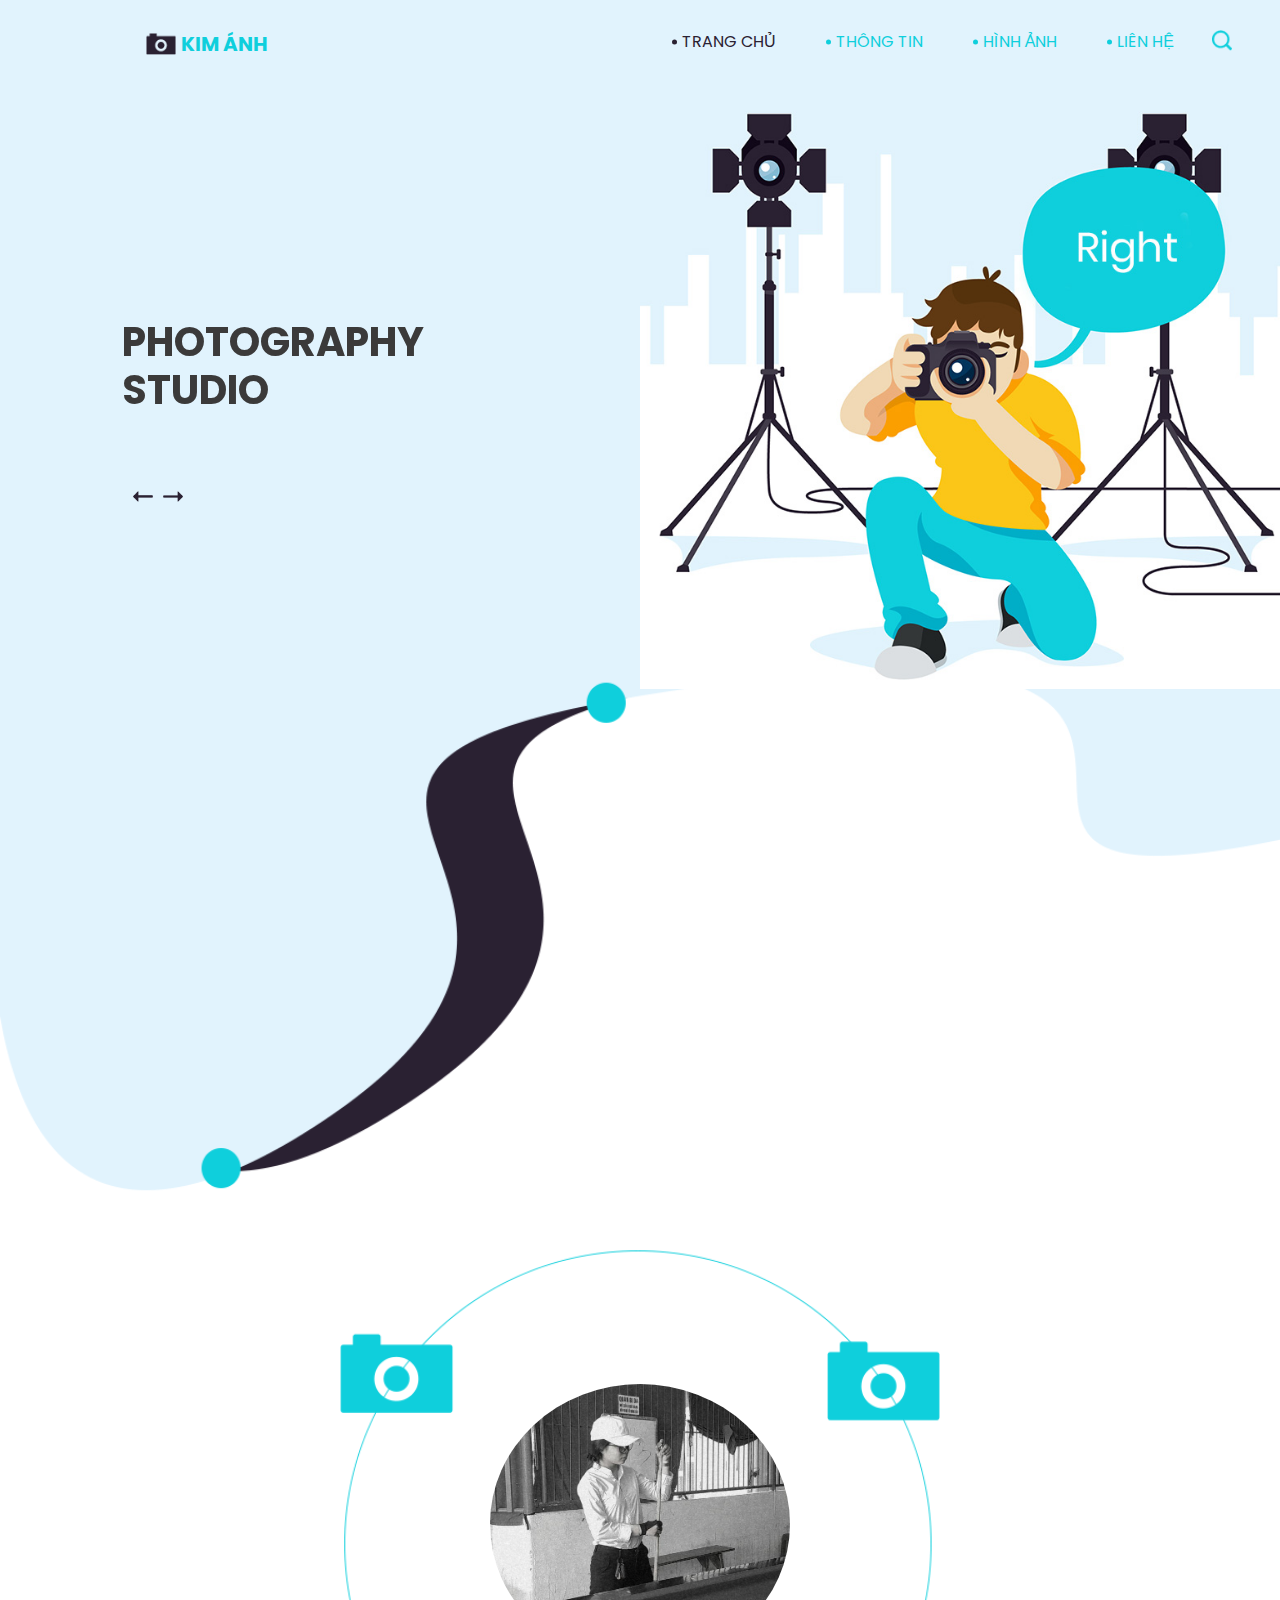
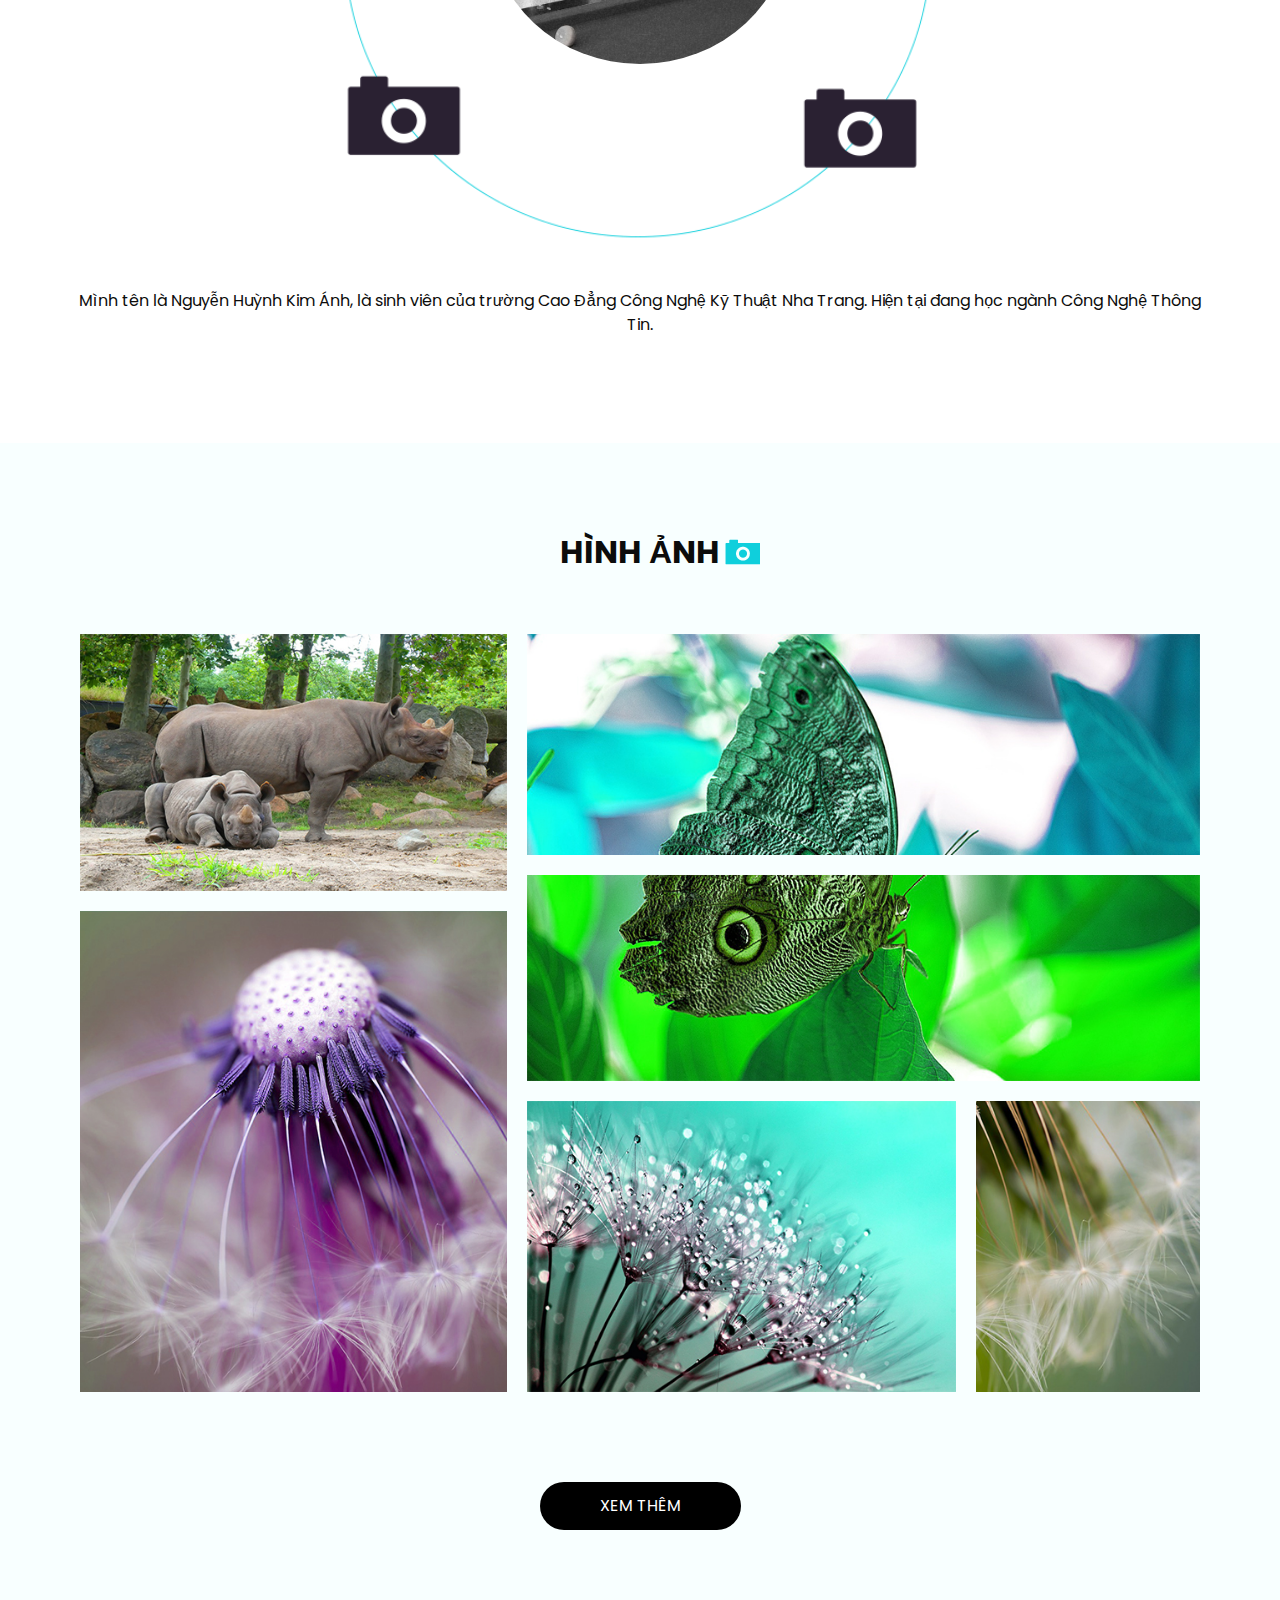
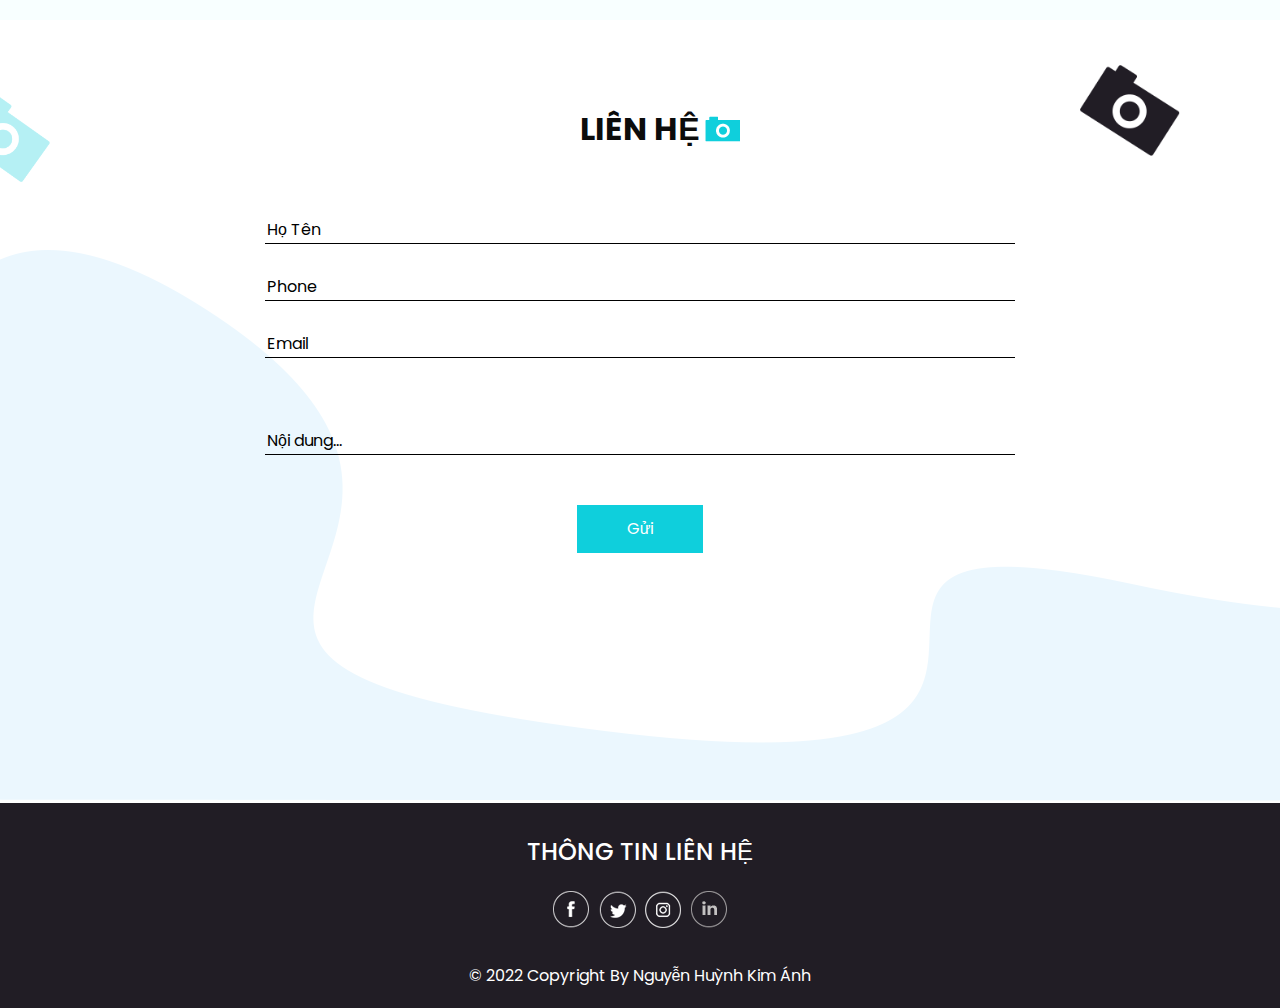
<file: index.html>
<!DOCTYPE html>
<html>

<head>
  <!-- Basic -->
  <meta charset="utf-8" />
  <meta http-equiv="X-UA-Compatible" content="IE=edge" />
  <!-- Mobile Metas -->
  <meta name="viewport" content="width=device-width, initial-scale=1, shrink-to-fit=no" />
  <!-- Site Metas -->
  <meta name="keywords" content="" />
  <meta name="description" content="" />
  <meta name="author" content="" />

  <title>Nguyễn Huỳnh Kim Ánh</title>


  <!-- bootstrap core css -->
  <link rel="stylesheet" type="text/css" href="css/bootstrap.css" />

  <!-- fonts style -->
  <link href="https://fonts.googleapis.com/css?family=Poppins:400,700&display=swap" rel="stylesheet">

  <!-- Custom styles for this template -->
  <link href="css/style.css" rel="stylesheet" />
  <!-- responsive style -->
  <link href="css/responsive.css" rel="stylesheet" />
</head>

<body>

  <div class="hero_area">
    <!-- header section strats -->
    <header class="header_section">
      <div class="container-fluid">
        <div class="row">
          <div class="col-lg-11 offset-lg-1">
            <nav class="navbar navbar-expand-lg custom_nav-container ">
              <a class="navbar-brand" href="index.html">
                <img src="images/logo.png" alt="">
                <span>
                  Kim Ánh
                </span>
              </a>
              </a>
              <button class="navbar-toggler" type="button" data-toggle="collapse" data-target="#navbarSupportedContent"
                aria-controls="navbarSupportedContent" aria-expanded="false" aria-label="Toggle navigation">
                <span class="navbar-toggler-icon"></span>
              </button>

              <div class="collapse navbar-collapse" id="navbarSupportedContent">
                <div class="d-flex ml-auto flex-column flex-lg-row align-items-center">
                  <ul class="navbar-nav  ">
                    <li class="nav-item active">
                      <a class="nav-link" href="index.html">Trang Chủ <span class="sr-only">(current)</span></a>
                    </li>
                    <li class="nav-item">
                      <a class="nav-link" href="about.html">Thông Tin</a>
                    </li>
                    <li class="nav-item">
                      <a class="nav-link" href="portfolio.html"> Hình Ảnh </a>
                    </li>
                    <li class="nav-item">
                      <a class="nav-link" href="contact.html">Liên Hệ</a>
                    </li>
                  </ul>
                  <form class="form-inline">
                    <button class="btn  my-2 my-sm-0 nav_search-btn" type="submit"></button>
                  </form>
                </div>
              </div>
            </nav>
          </div>
        </div>
      </div>
    </header>
    <!-- end header section -->
    <!-- slider section -->
    <section class=" slider_section position-relative">
      <div id="carouselExampleControls" class="carousel slide" data-ride="carousel">
        <div class="carousel-inner">
          <div class="carousel-item active">
            <div class="container-fluid">
              <div class="row">
                <div class="col-md-5 offset-md-1 ">
                  <div class="detail_box">
                    <h1>
                      photography <br>
                      studio
                    </h1>
                  </div>
                </div>
                <div class="col-md-6 px-0">
                  <div class="img-box">
                    <img src="images/slider-img.jpg" alt="">
                    
                  </div>
                </div>
              </div>
            </div>
          </div>
          <div class="carousel-item">
            <div class="container-fluid">
              <div class="row">
                <div class="col-md-5 offset-md-1">
                  <div class="detail_box">
                    <h1>
                      photography <br>
                      studio
                    </h1>
                  </div>
                </div>
                <div class="col-md-6 px-0">
                  <div class="img-box">
                    <img src="images/slider-img.jpg" alt="">
                  </div>
                </div>
              </div>
            </div>
          </div>
          <div class="carousel-item">
            <div class="container-fluid">
              <div class="row">
                <div class="col-md-5 offset-md-1">
                  <div class="detail_box">
                    <h1>
                      photography <br>
                      studio
                    </h1>
                    <div class="btn-box">
                    </div>
                  </div>
                </div>
                <div class="col-md-6 px-0">
                  <div class="img-box">
                    <img src="images/slider-img.jpg" alt="">
                  </div>
                </div>
              </div>
            </div>
          </div>
        </div>
        <div class="carousel_btn-container">
          <a class="carousel-control-prev" href="#carouselExampleControls" role="button" data-slide="prev">
            <span class="sr-only">Previous</span>
          </a>
          <a class="carousel-control-next" href="#carouselExampleControls" role="button" data-slide="next">
            <span class="sr-only">Next</span>
          </a>
        </div>
      </div>

    </section>
    <!-- end slider section -->
  </div>

  <!-- about section -->

  <section class="about_section layout_padding">
    <div class="container">
      <div class="heading_container">
        
      </div>
      <div class="box">
        <div class="img-box">
          <img src="images/4.jpg" alt="" class="img-4">
          <div class="about_img-bg">
            <img src="images/about-img-bg.png" alt="">
          </div>
        </div>
        <div class="detail-box">
          <p>
            Mình tên là Nguyễn Huỳnh Kim Ánh, là sinh viên của trường Cao Đẳng Công Nghệ Kỹ Thuật Nha Trang. Hiện tại đang học ngành Công Nghệ Thông Tin.
          </p>
        </div>
      </div>
    </div>

  </section>

  <!-- end about section -->

  <!-- portfolio section -->

  <section class="portfolio_section layout_padding">
    <div class="container">
      <div class="heading_container">
        <h2>
          Hình Ảnh
        </h2>
      </div>
      <div class="portfolio_container layout_padding2">
        <div class="box-1">
          <div class="img-box b-1">
            <img src="images/p-1.jpg" alt="">
            <div class="btn-box">
              <a href="" class="btn-1">

              </a>
            </div>
          </div>
          <div class="img-box b-2">
            <img src="images/p-2.jpg" alt="">
            <div class="btn-box">
              <a href="" class="btn-1">

              </a>
            </div>
          </div>
        </div>
        <div class="box-2">
          <div class="box-2-top">
            <div class="img-box b-3">
              <img src="images/p-3.jpg" alt="">
              <div class="btn-box">
                <a href="" class="btn-1">

                </a>
              </div>
            </div>
          </div>
          <div class="box-2-top2">
            <div class="img-box b-4">
              <img src="images/p-4.jpg" alt="">
              <div class="btn-box">
                <a href="" class="btn-1">

                </a>
              </div>
            </div>
          </div>
          <div class="box-2-btm">
            <div class="img-box b-5">
              <img src="images/p-5.jpg" alt="">
              <div class="btn-box">
                <a href="" class="btn-1">

                </a>
              </div>
            </div>
            <div class="img-box b-6">
              <img src="images/p-6.jpg" alt="">
              <div class="btn-box">
                <a href="" class="btn-1">
                </a>
              </div>
            </div>
          </div>
        </div>
      </div>
      <div class="see_btn">
        <a href="">
          xem thêm
        </a>
      </div>
    </div>

  </section>

  <!-- end about section -->

  <!-- achieve section -->

  <!-- end client section -->

  <!-- contact section -->

  <section class="contact_section layout_padding">
    <div class="bg-img1">
      <img src="images/bg-img-1.png" alt="">
    </div>
    <div class="bg-img2">
      <img src="images/bg-img-2.png" alt="">
    </div>
    <div class="container">
      <div class="heading_container">
        <h2>
          Liên Hệ
        </h2>
      </div>
      <div class="">
        <div class="row">
          <div class="col-md-8 mx-auto">
            <form action="">
              <div class="contact_form-container">
                <div>
                  <div>
                    <input type="text" placeholder="Họ Tên">
                  </div>
                  <div>
                    <input type="text" placeholder="Phone">
                  </div>
                  <div>
                    <input type="email" placeholder="Email">
                  </div>
                  <div class="">
                    <input type="text" placeholder="Nội dung..." class="message_input">
                  </div>
                  <div class=" d-flex justify-content-center ">
                    <button type="submit">
                      Gửi
                    </button>
                  </div>
                </div>
              </div>
            </form>
          </div>
        </div>
      </div>
    </div>
  </section>


  <!-- end contact section -->


  <!-- info section -->
  <section class="info_section ">
    <div class="container">
      <div class="info_container">
        <div class="info_social">
          <div class="d-flex justify-content-center">
            <h4 class="">
              Thông Tin Liên Hệ
            </h4>
          </div>
          <div class="social_box">
            <a href="https://www.facebook.com/nguyenhuynhkimanh.171003">
              <img src="images/fb.png" alt="">
            </a>
            <a href="https://twitter.com/KimAnh716">
              <img src="images/twitter.png" alt="">
            </a>
            <a href="https://www.instagram.com/awnh_macut/">
              <img src="images/instagram.png" alt="">
            </a>
            <a href="https://www.facebook.com/Nguy%E1%BB%85n-Hu%E1%BB%B3nh-Kim-%C3%81nh-Official-106706131728331/">
              <img src="images/linkedin.png" alt="">
            </a>
          </div>
        </div>
      </div>
    </div>
  </section>

  <!-- end info_section -->

  <!-- footer section -->
  <section class="container-fluid footer_section">
    <div class="container">
      <p>
        &copy; 2022 Copyright By
        <a href="https://www.facebook.com/nguyenhuynhkimanh.171003">Nguyễn Huỳnh Kim Ánh</a>
      </p>
    </div>
  </section>
  <!-- footer section -->

  <script type="text/javascript" src="js/jquery-3.4.1.min.js"></script>
  <script type="text/javascript" src="js/bootstrap.js"></script>

</body>

</html>
</file>
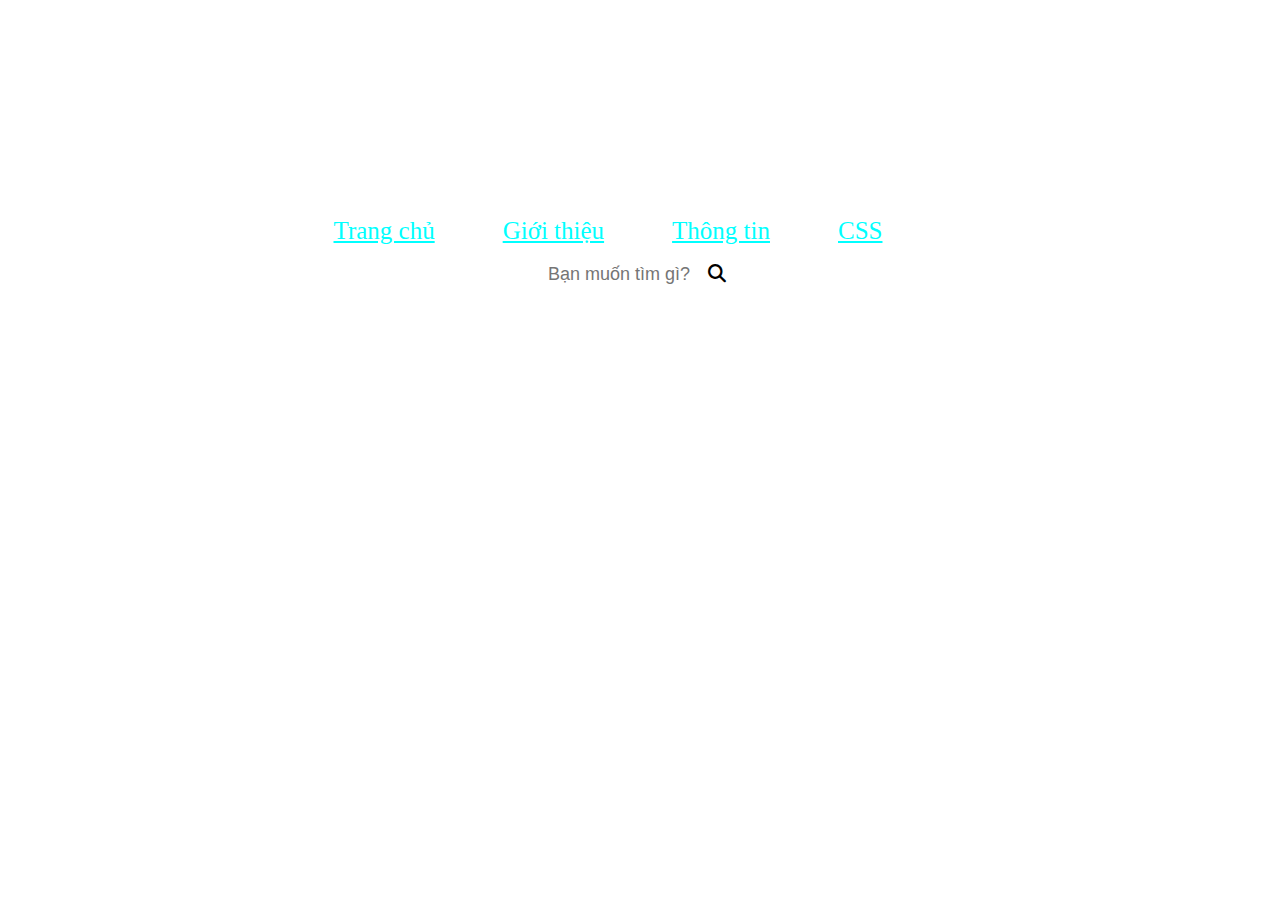
<file: 1.html>
<!DOCTYPE html >
<html  lang = " en " >
<head >
    <meta  charset = " UTF-8 " >
    <meta  http-equiv = " X-UA-Tương thích " content = " IE = edge " >
    <meta  name = " viewport " content = " width = device-width, initial-scale = 1.0 " >
    <link  rel = " stylesheet " href = " https://cdnjs.cloudflare.com/ajax/libs/font-awesome/6.1.1/css/all.min.css " >
    <title > Xin chào </title >
<style >
    body{

        background-image: url('https://tse2.mm.bing.net/th?id=OIP.jHqAhAkWjXYAhPRfKQMhdQHaE2&pid=Api&P=0&w=285&h=186');
    background-repeat :no-repeat;
    background-attachment :fixed;
    background-size: 100% 100%;
    display: block;
    margin: 0px;
    margin-top: 0px;
    margin-right: 0px;
    margin-bottom: 0px;
    margin-left: 0px;
  }
.container{
    max-width: 960px;
    margin: 0px auto;
}
  #header{
    background-color: #131921;
}
nav{
    display: flex;
    justify-content: space-between;
    justify-items: center;
}
#logo{
    padding: 5px 0px;
}
#logo img{
    max-width: 50px;
    height: auto;
}
#main-menu{
    display: flex;
    list-style: none;
    margin: 0;
    padding: 0;
}
#main-menu li{
    position: relative;
}
#main-menu li a{
    color: #f8f8f8;
    display: block;
    padding: 18px 20px;
    text-decoration: none;
}
#main-menu ul.sub-menu{
    position: absolute;
    background-color: #131921;
    padding: 15px 0px;
    list-style: none;
    width: 200px;
    display: none;
}
#main-menu li:hover>ul.sub-menu{
    display: block;
}
#main-menu ul.sub-menu a{
    padding: 8px 15px;
    border: 1px solid #d3cbff;
    left: 0;
}
#main-menu ul.sub-menu li:hover>a{
    border-bottom: 1px solid #6e6e6e;
}
#main-menu ul.sub-menu li:last-child a{
    border: none;
}
#main-menu ul.sub-menu ul.sub-menu{
    left: 200px;
    top : -15px;
}
#main-menu>li>a{
    position: relative;
}
#main-menu>li>a::before{
    content: "";
    height: 4px;
    width: 0px;
    background: #f00;
    position: absolute;
    bottom: 0px;
    left: 0px;
    transition: 0.25s cubic-bezier(0.075, 0.82, 0.165, 1);
}
#main-menu>li:hover>a::before{
    width: 100%;
}
#main-menu>li.has-child::after{
    font-family: "Font Awesome 5 Free";
    font-weight: 900;
    content: "\f107";
    color: #858585;
    position: absolute;
    top: 0px;
    right: 0px;
    padding: 18px 0px;
}
#main-menu .sub-menu li:hover>a{
    color: crimson;
}
#main-menu .sub-menu>li.has-child::after{
    font-family: "Font Awesome 5 Free";
    font-weight: 900;
    content: "\f105";
    color: #858585;
    position: absolute;
    top: 0px;
    right: 10px;
    padding: 8px 0px; 
}
#main-menu .sub-menu>li.has-child:hover::after{
    color: crimson;
}
#search-box{
            background: #fff;
            border-radius: 10px;
        }
        #search-box #search-text{
            border: none;
            outline: none;
            background: none;
            font-size: 18px;
            width: 0;
            padding: 0;
            transition: all 0.25s ease-in-out;
        }
        #search-box #search-text, #search-box #search-text:valid{
            width: 150px;
        }
        #search-box #search-btn{
            background-color: rgb(255, 255, 255);
            cursor: pointer;
            border: none;
            border-radius: 50%;
            font-size: 18px;
        }
h1{
    font-size: 80px;
}
header{
    color:#fff;
    text-align:center;
    
}
a{
    font-size: 25px;
    color:aqua;
}
  </style>
</head>

<body>
    <header>
        <h1><marquee>Welcome to my website</marquee></h1>
        <a href="https://nguyenhuynhkimanh.github.io">Trang chủ<a></a>&nbsp;&nbsp;&nbsp;&nbsp;&nbsp;&nbsp;&nbsp;&nbsp;&nbsp;&nbsp;&nbsp;&nbsp;&nbsp;&nbsp;&nbsp;&nbsp;
        <a href="https://nguyenhuynhkimanh1710.github.html">Giới thiệu<a></a>&nbsp;&nbsp;&nbsp;&nbsp;&nbsp;&nbsp;&nbsp;&nbsp;&nbsp;&nbsp;&nbsp;&nbsp;&nbsp;&nbsp;&nbsp;&nbsp;
        <a href="https://facebook.com/nguyenhuynhkimanh.171003">Thông tin<a></a>&nbsp;&nbsp;&nbsp;&nbsp;&nbsp;&nbsp;&nbsp;&nbsp;&nbsp;&nbsp;&nbsp;&nbsp;&nbsp;&nbsp;&nbsp;&nbsp;
        <a href="https://nguyenhuynhkimanh.github.io/Css.html">CSS</a>&nbsp;&nbsp;&nbsp;&nbsp;&nbsp;&nbsp;&nbsp;&nbsp;&nbsp;&nbsp;&nbsp;&nbsp;&nbsp;&nbsp;&nbsp;&nbsp;
        <li><br><form action="" id="search-box">
            <input type="text" id="search-text"placeholder="Bạn muốn tìm gì?" required>
            <button id="search-btn"><i class="fa-solid fa-magnifying-glass"></i></button>
    </header>

     <section>

    </section>

    <footer>
        
    </footer>
</body>
</html>
</file>
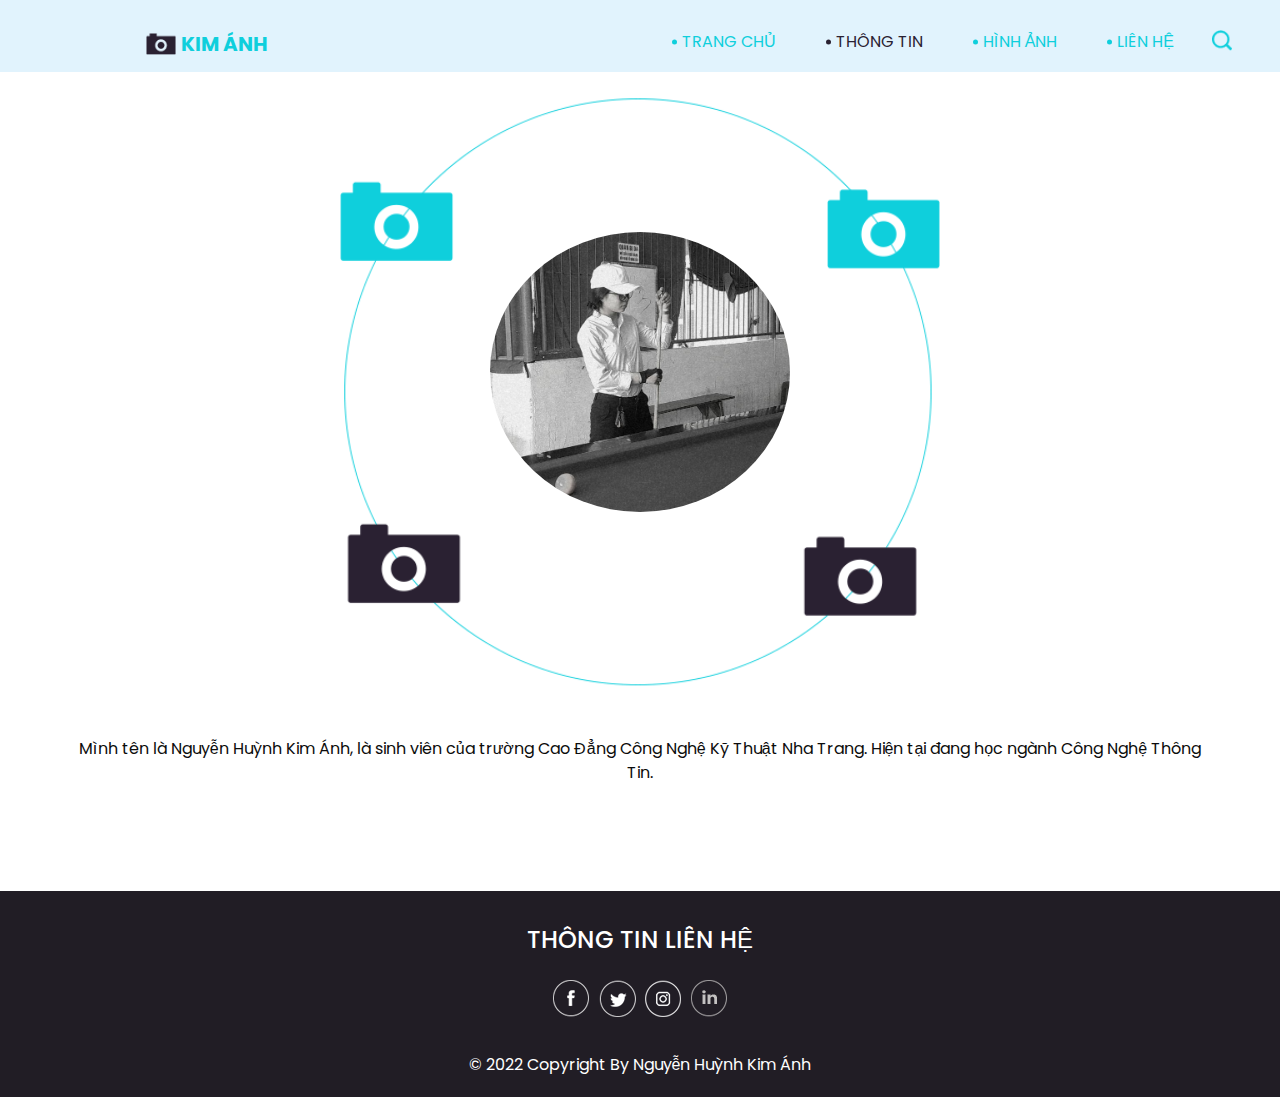
<file: about.html>
<!DOCTYPE html>
<html>

<head>
  <!-- Basic -->
  <meta charset="utf-8" />
  <meta http-equiv="X-UA-Compatible" content="IE=edge" />
  <!-- Mobile Metas -->
  <meta name="viewport" content="width=device-width, initial-scale=1, shrink-to-fit=no" />
  <!-- Site Metas -->
  <meta name="keywords" content="" />
  <meta name="description" content="" />
  <meta name="author" content="" />

  <title>Nguyễn Huỳnh Kim Ánh</title>


  <!-- bootstrap core css -->
  <link rel="stylesheet" type="text/css" href="css/bootstrap.css" />

  <!-- fonts style -->
  <link href="https://fonts.googleapis.com/css?family=Poppins:400,700&display=swap" rel="stylesheet">

  <!-- Custom styles for this template -->
  <link href="css/style.css" rel="stylesheet" />
  <!-- responsive style -->
  <link href="css/responsive.css" rel="stylesheet" />
</head>

<body class="sub_page">

  <div class="hero_area">
    <!-- header section strats -->
    <header class="header_section">
      <div class="container-fluid">
        <div class="row">
          <div class="col-lg-11 offset-lg-1">
            <nav class="navbar navbar-expand-lg custom_nav-container ">
              <a class="navbar-brand" href="index.html">
                <img src="images/logo.png" alt="">
                <span>
                  Kim Ánh
                </span>
              </a>
              </a>
              <button class="navbar-toggler" type="button" data-toggle="collapse" data-target="#navbarSupportedContent"
                aria-controls="navbarSupportedContent" aria-expanded="false" aria-label="Toggle navigation">
                <span class="navbar-toggler-icon"></span>
              </button>

              <div class="collapse navbar-collapse" id="navbarSupportedContent">
                <div class="d-flex ml-auto flex-column flex-lg-row align-items-center">
                  <ul class="navbar-nav  ">
                    <li class="nav-item ">
                      <a class="nav-link" href="index.html">Trang Chủ<span class="sr-only">(current)</span></a>
                    </li>
                    <li class="nav-item active">
                      <a class="nav-link" href="about.html"> Thông Tin</a>
                    </li>
                    <li class="nav-item">
                      <a class="nav-link" href="portfolio.html"> Hình Ảnh </a>
                    </li>
                    <li class="nav-item">
                      <a class="nav-link" href="contact.html">Liên Hệ</a>
                    </li>
                  </ul>
                  <form class="form-inline">
                    <button class="btn  my-2 my-sm-0 nav_search-btn" type="submit"></button>
                  </form>
                </div>

              </div>
            </nav>
          </div>
        </div>
      </div>
    </header>
    <!-- end header section -->
  </div>

  <!-- about section -->

  <section class="about_section layout_padding">
    <div class="container">
      <div class="box">
        <div class="img-box">
          <img src="images/4.jpg" alt="" class="img-4">
          <div class="about_img-bg">
            <img src="images/about-img-bg.png" alt="">
          </div>
        </div>
        <div class="detail-box">
          <p>
            Mình tên là Nguyễn Huỳnh Kim Ánh, là sinh viên của trường Cao Đẳng Công Nghệ Kỹ Thuật Nha Trang. Hiện tại đang học ngành Công Nghệ Thông Tin.
          </p>
        </div>
      </div>
    </div>

  </section>

  <!-- end about section -->


  <!-- info section -->
  <section class="info_section ">
    <div class="container">
      <div class="info_container">
        <div class="info_social">
          <div class="d-flex justify-content-center">
            <h4 class="">
              Thông Tin Liên Hệ
            </h4>
          </div>
          <div class="social_box">
            <a href="https://www.facebook.com/nguyenhuynhkimanh.171003">
              <img src="images/fb.png" alt="">
            </a>
            <a href="https://twitter.com/KimAnh716">
              <img src="images/twitter.png" alt="">
            </a>
            <a href="https://www.instagram.com/awnh_macut/">
              <img src="images/instagram.png" alt="">
            </a>
            <a href="#">
              <img src="images/linkedin.png" alt="">
            </a>
          </div>
        </div>
      </div>
    </div>
  </section>

  <!-- end info_section -->

  <!-- footer section -->
  <section class="container-fluid footer_section">
    <div class="container">
      <p>
        &copy; 2022 Copyright By
        <a href="https://www.facebook.com/nguyenhuynhkimanh.171003">Nguyễn Huỳnh Kim Ánh</a>
      </p>
    </div>
  </section>
  <!-- footer section -->

  <script type="text/javascript" src="js/jquery-3.4.1.min.js"></script>
  <script type="text/javascript" src="js/bootstrap.js"></script>

</body>

</html>
</file>
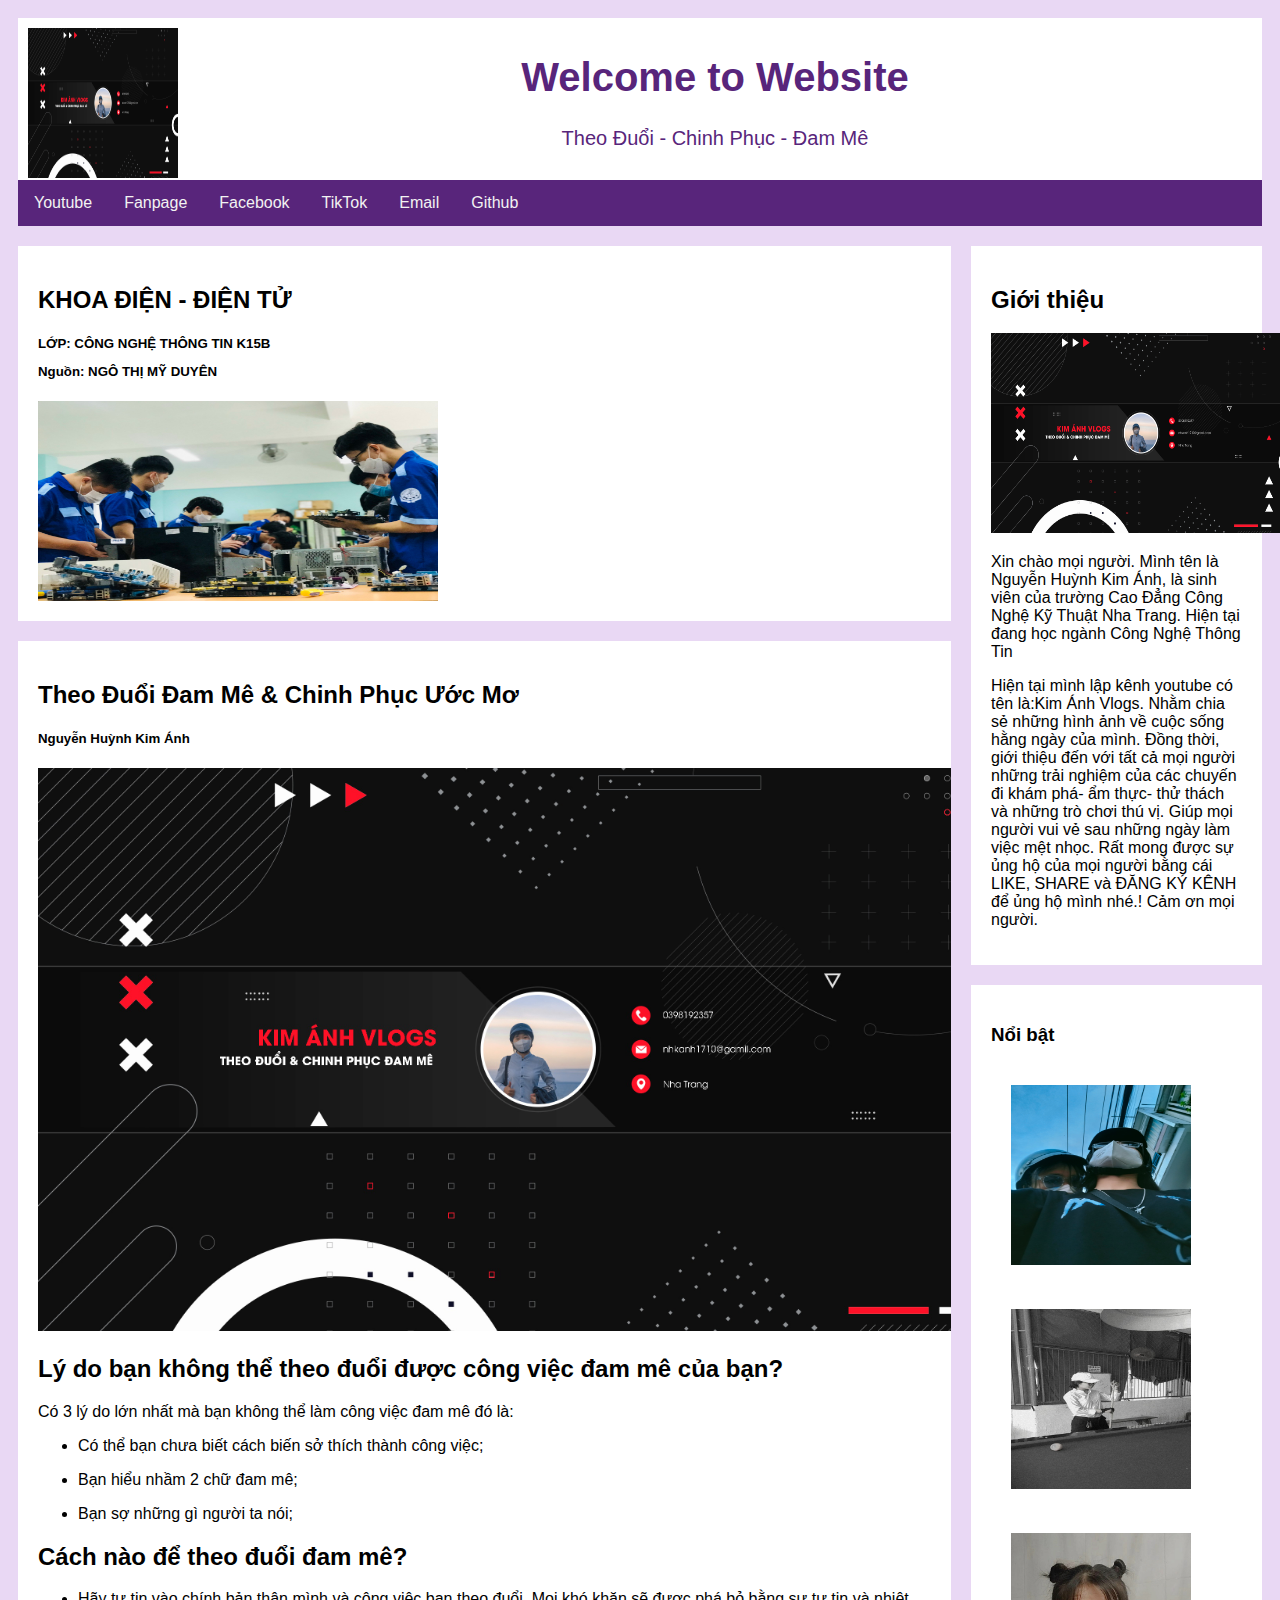
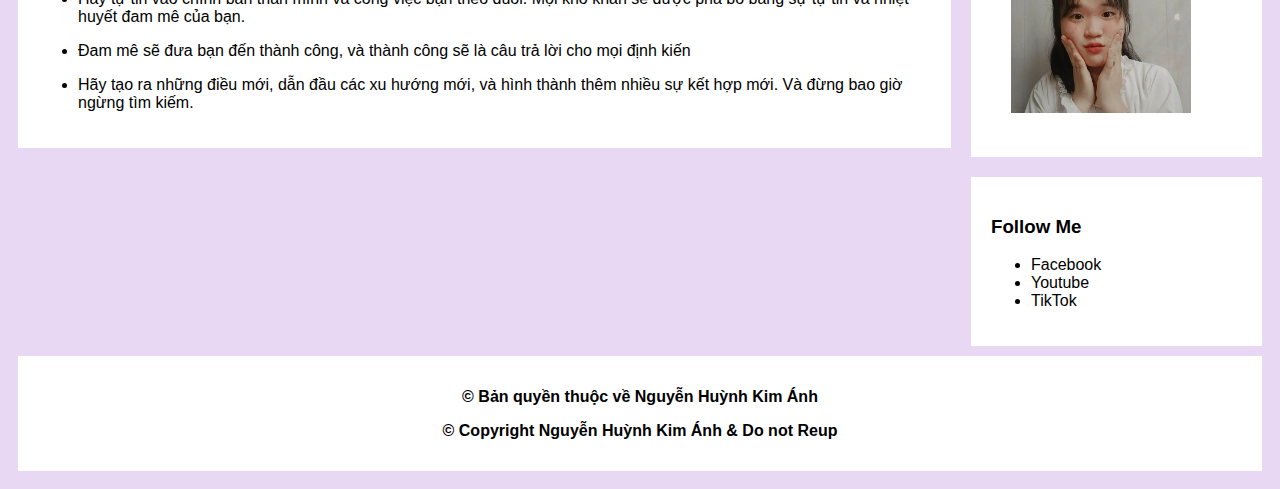
<file: baitap.html>
<!DOCTYPE html>
<html>
<head>
<style>
* {
  box-sizing: border-box;
}

body {
  font-family: Arial;
  padding: 10px;
  background: #e9d8f4;
}

/* Header/Blog Title */
.header {
  padding: 10px;
  text-align: center;
  background: white;
  color: #58257b;
}
.logo img {
  margin-top: 0px; 
  float: left;
  width: 150px;
  height:150px;
}
.header h1 {
  font-size: 40px;
}

.header p {
  font-size: 20px;
}

/* Style the top navigation bar */
.topnav {
  overflow: hidden;
  background-color: #58257b;
}

/* Định dạng link điều hướng */
.topnav a {
  float: left;
  display: block;
  color: #f2f2f2;
  text-align: center;
  padding: 14px 16px;
  text-decoration: none;
}

/* Thay đổi màu liên kết khi di chuột qua */
.topnav a:hover {
  background-color: #db7093;
  color: white;
}

/* Tạo hai cột không bằng nhau, float cạnh nhau */
/* Cột trái */
.leftcolumn { 
  float: left;
  width: 75%;
}

/* Cột phải */
.rightcolumn {
  float: left;
  width: 25%;
  background-color: #e9d8f4;
  padding-left: 20px;
}
/* Hình ảnh tượng trưng */
.fakeimg img{
  width: 220px;
  height:220px;
  padding: 20px;
}
.fakeimg1 img {
  height: 200px;
  width: 400px;  
}
.fakeimg2 img {
  max-width: 1000px;
  height: auto;
}
/* Thêm định dạng thẻ cho bài viết */
.card {
  background-color: white;
  padding: 20px;
  margin-top: 20px;
}
.card__avatar img{
  width: 300px;
  height: 200px;

}
ul li a{
  text-decoration: none;
  color: #000
}
ul li a:hover{
  color: #6DAFE1;
}
/* Clear float khác sau các cột */
.row:after {
  content: "";
  display: table;
  clear: both;
}

/* Footer */
.footer {
  padding: 10px;
  text-align: center;
  background: white;
  margin-top: 10px;
}

/* Bố cục linh hoạt: các cột xếp chồng lên nhau thay vì cạnh nhau khi màn hình 
có chiều rộng dưới 700px */
@media screen and (max-width: 700px) {
  .leftcolumn, .rightcolumn { 
    width: 100%;
    padding: 0;
  }
}

/* Bố cục linh hoạt: Thanh menu điều hướng xếp chồng lên nhau thay vì cạnh nhau
khi màn hình có chiều rộng dưới 300px  */
@media screen and (max-width: 300px) {
  .topnav a {
    float: none;
    width: 100%;
  }
}
</style>
</head>
<body>

<div class="header">
  <a href="#" class="logo"><img src="img/22.jpg"></a>
  <h1>Welcome to Website</h1>
  <p>Theo Đuổi - Chinh Phục - Đam Mê</p>
</div>
<div class="topnav">
  <a href="https://www.youtube.com/channel/UCYwfFnRnrHmW3jbXrmkD3zw/featured">Youtube</a>
  <a href="https://www.facebook.com/Kim-Ánh-Vlogs-100843099012916/
">Fanpage</a>
  <a href="https://www.facebook.com/nguyenhuynhkimanh.171003">Facebook</a>
  <a href="https://www.tiktok.com/@dolaa3000">TikTok</a>
  <a href="https://nguyenhuynhkimanhdk@gmail.com"> Email</a>
  <a href="https://github.com/NguyenHuynhKimAnh">Github</a>  
</div>

<div class="row">
  <div class="leftcolumn">
    <div class="card">
      <h2>KHOA ĐIỆN - ĐIỆN TỬ</h2>
      <h5>LỚP: CÔNG NGHỆ THÔNG TIN K15B
      <p>Nguồn: NGÔ THỊ MỸ DUYÊN</p> 
      </h5>
      <div class="fakeimg1" style="height:200px;width: 600px;"><img src="img/5.jpg"></div>
    </div>
    <div class="card">
      <h2>Theo Đuổi Đam Mê & Chinh Phục Ước Mơ</h2>
      <h5>Nguyễn Huỳnh Kim Ánh</h5>
      <div class="fakeimg2"><img src="img/22.jpg"></div>
      <h2>Lý do bạn không thể theo đuổi được công việc đam mê của bạn?</h2>
      <p> Có 3 lý do lớn nhất mà bạn không thể làm công việc đam mê đó là:</p>
      <ul>
        <li><p> Có thể bạn chưa biết cách biến sở thích thành công việc;</p></li>
        <li><p> Bạn hiểu nhầm 2 chữ đam mê;</p></li>
        <li><p> Bạn sợ những gì người ta nói;</p></li>
      </ul>
      <h2> Cách nào để theo đuổi đam mê?</h2>
      <ul>
      <li><p>Hãy tự tin vào chính bản thân mình và công việc bạn theo đuổi. Mọi khó khăn sẽ được phá bỏ bằng sự tự tin và nhiệt huyết đam mê của bạn.</p></li>
      <li><p>Đam mê sẽ đưa bạn đến thành công, và thành công sẽ là câu trả lời cho mọi định kiến</p></li>
      <li><p>Hãy tạo ra những điều mới, dẫn đầu các xu hướng mới, và hình thành thêm nhiều sự kết hợp mới. Và đừng bao giờ ngừng tìm kiếm.</p></li>
      </ul> 
    </div>
  </div>
  <div class="rightcolumn">
    <div class="card">
      <h2>Giới thiệu</h2>
      <div class="card__avatar"><img src="img/22.jpg"></div>
      <p>Xin chào mọi người. Mình tên là Nguyễn Huỳnh Kim Ánh, là sinh viên của trường Cao Đẳng Công Nghệ Kỹ Thuật Nha Trang. Hiện tại đang học ngành Công Nghệ Thông Tin</p> 
      <p> Hiện tại mình lập kênh youtube có tên là:Kim Ánh Vlogs. Nhằm chia sẻ những hình ảnh về cuộc sống hằng ngày của mình. Đồng thời, giới thiệu đến với tất cả mọi người những trải nghiệm của các chuyến đi khám phá- ẩm thực- thử thách và những trò chơi thú vị. Giúp mọi người vui vẻ sau những ngày làm việc mệt nhọc.
Rất mong được sự ủng hộ của mọi người bằng cái LIKE, SHARE và ĐĂNG KÝ KÊNH để ủng hộ mình nhé.!
Cảm ơn mọi người.</p> 
    </div>
    <div class="card">
      <h3>Nổi bật</h3>
      <div class="fakeimg"><img src="img/1.jpg"></div>
      <div class="fakeimg"><img src="img/4.jpg"></div>
      <div class="fakeimg"><img src="img/7.jpg"></div>
    </div>
    <div class="card">
      <h3>Follow Me</h3>
      <ul>
        <li><a href="https://www.facebook.com/nguyenhuynhkimanh.171003" class="link">Facebook</a></li>
        <li><a href="https://www.youtube.com/channel/UCYwfFnRnrHmW3jbXrmkD3zw/featured" class="link">Youtube</a></li>
        <li><a href="https://www.tiktok.com/@dolaa3000" class="link">TikTok</a></li>
      </ul>

    </div>
  </div>
</div>

<div class="footer">
  <h4>© Bản quyền thuộc về Nguyễn Huỳnh Kim Ánh
  <p>© Copyright Nguyễn Huỳnh Kim Ánh & Do not Reup</p>
</h4>
</div>

</body>
</html>
</file>
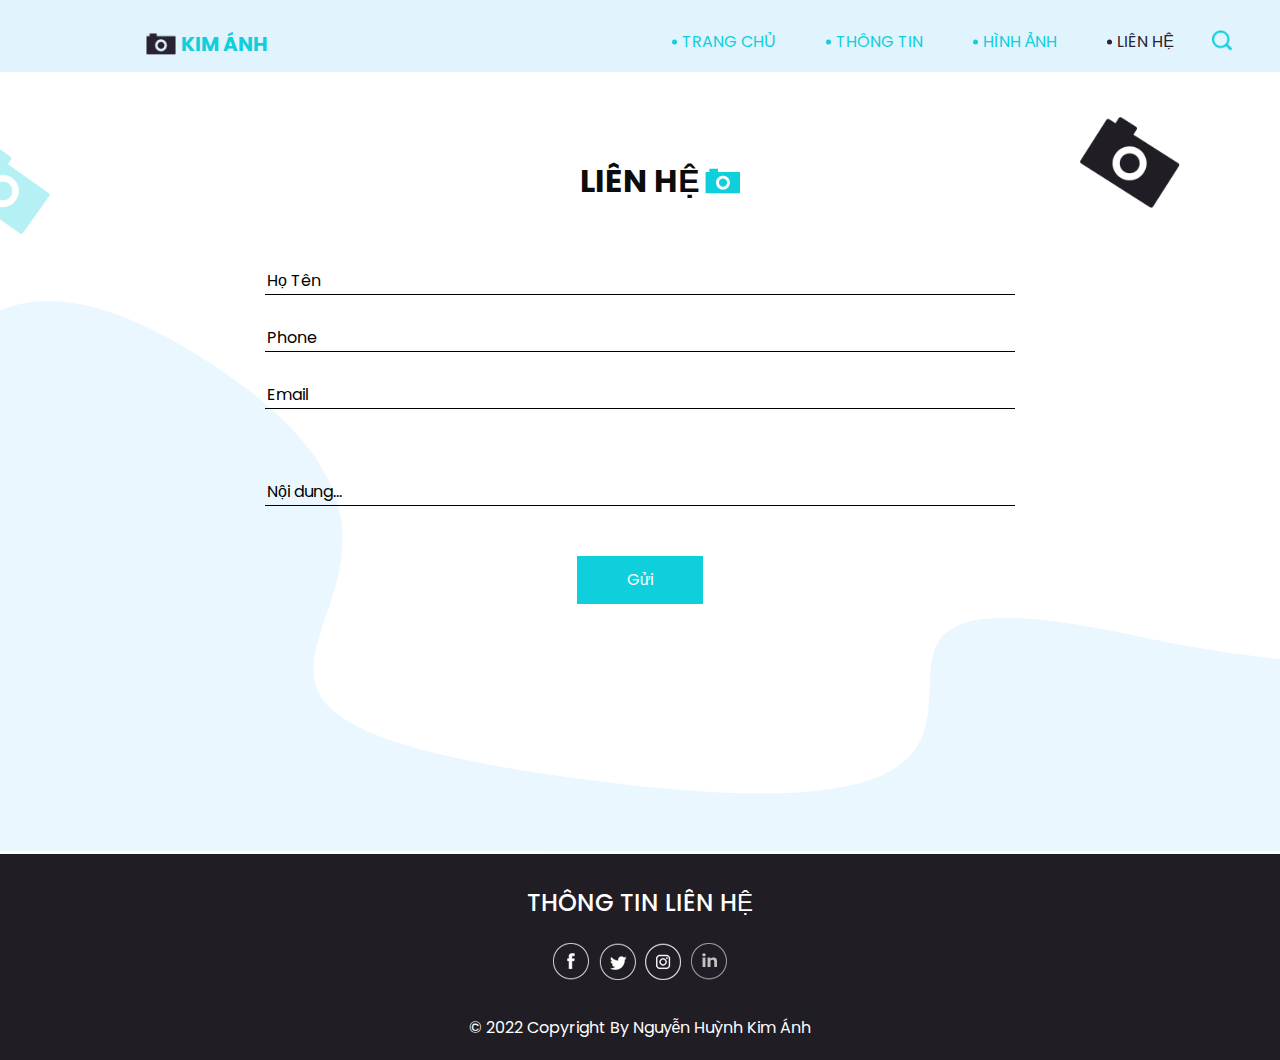
<file: contact.html>
<!DOCTYPE html>
<html>

<head>
  <!-- Basic -->
  <meta charset="utf-8" />
  <meta http-equiv="X-UA-Compatible" content="IE=edge" />
  <!-- Mobile Metas -->
  <meta name="viewport" content="width=device-width, initial-scale=1, shrink-to-fit=no" />
  <!-- Site Metas -->
  <meta name="keywords" content="" />
  <meta name="description" content="" />
  <meta name="author" content="" />

  <title>Nguyễn Huỳnh Kim Ánh</title>


  <!-- bootstrap core css -->
  <link rel="stylesheet" type="text/css" href="css/bootstrap.css" />

  <!-- fonts style -->
  <link href="https://fonts.googleapis.com/css?family=Poppins:400,700&display=swap" rel="stylesheet">

  <!-- Custom styles for this template -->
  <link href="css/style.css" rel="stylesheet" />
  <!-- responsive style -->
  <link href="css/responsive.css" rel="stylesheet" />
</head>

<body class="sub_page">

  <div class="hero_area">
    <!-- header section strats -->
    <header class="header_section">
      <div class="container-fluid">
        <div class="row">
          <div class="col-lg-11 offset-lg-1">
            <nav class="navbar navbar-expand-lg custom_nav-container ">
              <a class="navbar-brand" href="index.html">
                <img src="images/logo.png" alt="">
                <span>
                  Kim Ánh
                </span>
              </a>
              </a>
              <button class="navbar-toggler" type="button" data-toggle="collapse" data-target="#navbarSupportedContent"
                aria-controls="navbarSupportedContent" aria-expanded="false" aria-label="Toggle navigation">
                <span class="navbar-toggler-icon"></span>
              </button>

              <div class="collapse navbar-collapse" id="navbarSupportedContent">
                <div class="d-flex ml-auto flex-column flex-lg-row align-items-center">
                  <ul class="navbar-nav  ">
                    <li class="nav-item ">
                      <a class="nav-link" href="index.html">Trang Chủ<span class="sr-only">(current)</span></a>
                    </li>
                    <li class="nav-item">
                      <a class="nav-link" href="about.html">Thông Tin</a>
                    </li>
                    <li class="nav-item">
                      <a class="nav-link" href="portfolio.html"> Hình Ảnh </a>
                    </li>
                    <li class="nav-item active">
                      <a class="nav-link" href="contact.html">Liên Hệ</a>
                    </li>
                  </ul>
                  <form class="form-inline">
                    <button class="btn  my-2 my-sm-0 nav_search-btn" type="submit"></button>
                  </form>
                </div>

              </div>
            </nav>
          </div>
        </div>
      </div>
    </header>
    <!-- end header section -->
  </div>

  <!-- contact section -->

  <section class="contact_section layout_padding">
    <div class="bg-img1">
      <img src="images/bg-img-1.png" alt="">
    </div>
    <div class="bg-img2">
      <img src="images/bg-img-2.png" alt="">
    </div>
    <div class="container">
      <div class="heading_container">
        <h2>
          Liên Hệ
        </h2>
      </div>
      <div class="">
        <div class="row">
          <div class="col-md-8 mx-auto">
            <form action="">
              <div class="contact_form-container">
                <div>
                  <div>
                    <input type="text" placeholder="Họ Tên">
                  </div>
                  <div>
                    <input type="text" placeholder="Phone">
                  </div>
                  <div>
                    <input type="email" placeholder="Email">
                  </div>
                  <div class="">
                    <input type="text" placeholder="Nội dung..." class="message_input">
                  </div>
                  <div class=" d-flex justify-content-center ">
                    <button type="submit">
                      Gửi
                    </button>
                  </div>
                </div>
              </div>
            </form>
          </div>
        </div>
      </div>
    </div>
  </section>


  <!-- end contact section -->


  <!-- info section -->
  <section class="info_section ">
    <div class="container">
      <div class="info_container">
        <div class="info_social">
          <div class="d-flex justify-content-center">
            <h4 class="">
              Thông Tin Liên Hệ
            </h4>
          </div>
          <div class="social_box">
            <a href="https://www.facebook.com/nguyenhuynhkimanh.171003">
              <img src="images/fb.png" alt="">
            </a>
            <a href="https://twitter.com/KimAnh716">
              <img src="images/twitter.png" alt="">
            </a>
            <a href="https://www.instagram.com/awnh_macut/">
              <img src="images/instagram.png" alt="">
            </a>
            <a href="#">
              <img src="images/linkedin.png" alt="">
            </a>
          </div>
        </div>
      </div>
    </div>
  </section>

  <!-- end info_section -->

  <!-- footer section -->
  <section class="container-fluid footer_section">
    <div class="container">
      <p>
        &copy; 2022 Copyright By
        <a href="https://www.facebook.com/nguyenhuynhkimanh.171003">Nguyễn Huỳnh Kim Ánh</a>
      </p>
    </div>
  </section>
  <!-- footer section -->

  <script type="text/javascript" src="js/jquery-3.4.1.min.js"></script>
  <script type="text/javascript" src="js/bootstrap.js"></script>

</body>

</html>
</file>
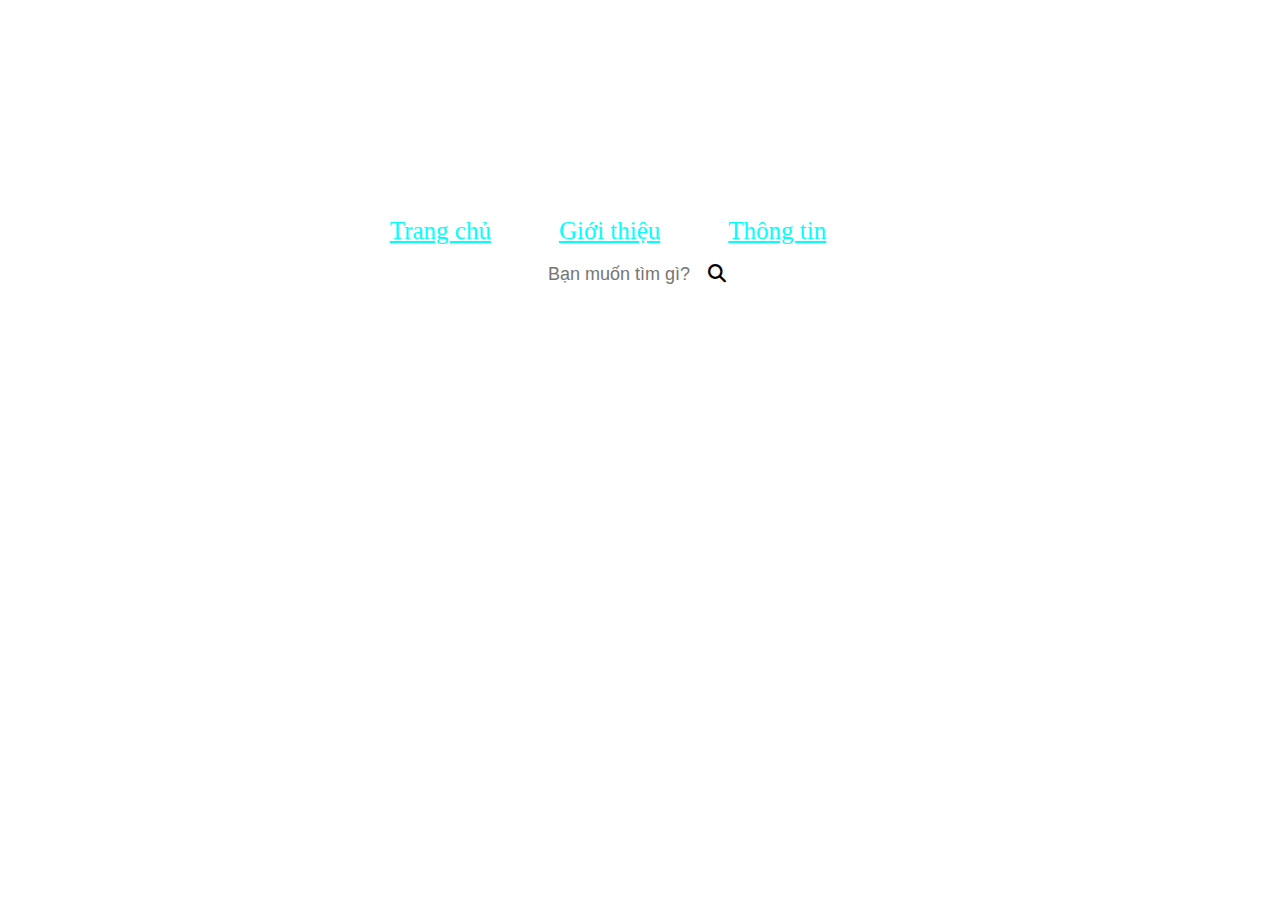
<file: Css.html>
<!DOCTYPE html >
<html  lang = " en " >
<head >
    <meta  charset = " UTF-8 " >
    <meta  http-equiv = " X-UA-Tương thích " content = " IE = edge " >
    <meta  name = " viewport " content = " width = device-width, initial-scale = 1.0 " >
    <link  rel = " stylesheet " href = " https://cdnjs.cloudflare.com/ajax/libs/font-awesome/6.1.1/css/all.min.css " >
    <title > Xin chào </title >
<style >
    body{

        background-image: url('https://tse2.mm.bing.net/th?id=OIP.jHqAhAkWjXYAhPRfKQMhdQHaE2&pid=Api&P=0&w=285&h=186');
    background-repeat :no-repeat;
    background-attachment :fixed;
    background-size: 100% 100%;
    display: block;
    margin: 0px;
    margin-top: 0px;
    margin-right: 0px;
    margin-bottom: 0px;
    margin-left: 0px;
  }
.container{
    max-width: 960px;
    margin: 0px auto;
}
  #header{
    background-color: #131921;
}
nav{
    display: flex;
    justify-content: space-between;
    justify-items: center;
}
#logo{
    padding: 5px 0px;
}
#logo img{
    max-width: 50px;
    height: auto;
}
#main-menu{
    display: flex;
    list-style: none;
    margin: 0;
    padding: 0;
}
#main-menu li{
    position: relative;
}
#main-menu li a{
    color: #f8f8f8;
    display: block;
    padding: 18px 20px;
    text-decoration: none;
}
#main-menu ul.sub-menu{
    position: absolute;
    background-color: #131921;
    padding: 15px 0px;
    list-style: none;
    width: 200px;
    display: none;
}
#main-menu li:hover>ul.sub-menu{
    display: block;
}
#main-menu ul.sub-menu a{
    padding: 8px 15px;
    border: 1px solid #d3cbff;
    left: 0;
}
#main-menu ul.sub-menu li:hover>a{
    border-bottom: 1px solid #6e6e6e;
}
#main-menu ul.sub-menu li:last-child a{
    border: none;
}
#main-menu ul.sub-menu ul.sub-menu{
    left: 200px;
    top : -15px;
}
#main-menu>li>a{
    position: relative;
}
#main-menu>li>a::before{
    content: "";
    height: 4px;
    width: 0px;
    background: #f00;
    position: absolute;
    bottom: 0px;
    left: 0px;
    transition: 0.25s cubic-bezier(0.075, 0.82, 0.165, 1);
}
#main-menu>li:hover>a::before{
    width: 100%;
}
#main-menu>li.has-child::after{
    font-family: "Font Awesome 5 Free";
    font-weight: 900;
    content: "\f107";
    color: #858585;
    position: absolute;
    top: 0px;
    right: 0px;
    padding: 18px 0px;
}
#main-menu .sub-menu li:hover>a{
    color: crimson;
}
#main-menu .sub-menu>li.has-child::after{
    font-family: "Font Awesome 5 Free";
    font-weight: 900;
    content: "\f105";
    color: #858585;
    position: absolute;
    top: 0px;
    right: 10px;
    padding: 8px 0px; 
}
#main-menu .sub-menu>li.has-child:hover::after{
    color: crimson;
}
#search-box{
            background: #fff;
            border-radius: 10px;
        }
        #search-box #search-text{
            border: none;
            outline: none;
            background: none;
            font-size: 18px;
            width: 0;
            padding: 0;
            transition: all 0.25s ease-in-out;
        }
        #search-box #search-text, #search-box #search-text:valid{
            width: 150px;
        }
        #search-box #search-btn{
            background-color: rgb(255, 255, 255);
            cursor: pointer;
            border: none;
            border-radius: 50%;
            font-size: 18px;
        }
h1{
    font-size: 80px;
}
header{
    color:#fff;
    text-align:center;
    
}
a{
    font-size: 25px;
    color:aqua;
}
  </style>
</head>

<body>
    <header>
        <h1><marquee>Welcome to my website</marquee></h1>
        <a href="https://nguyenhuynhkimanh.github.io">Trang chủ<a></a>&nbsp;&nbsp;&nbsp;&nbsp;&nbsp;&nbsp;&nbsp;&nbsp;&nbsp;&nbsp;&nbsp;&nbsp;&nbsp;&nbsp;&nbsp;&nbsp;
        <a href="https://nguyenhuynhkimanh1710.github.html">Giới thiệu<a></a>&nbsp;&nbsp;&nbsp;&nbsp;&nbsp;&nbsp;&nbsp;&nbsp;&nbsp;&nbsp;&nbsp;&nbsp;&nbsp;&nbsp;&nbsp;&nbsp;
        <a href="https://facebook.com/nguyenhuynhkimanh.171003">Thông tin<a></a>&nbsp;&nbsp;&nbsp;&nbsp;&nbsp;&nbsp;&nbsp;&nbsp;&nbsp;&nbsp;&nbsp;&nbsp;&nbsp;&nbsp;&nbsp;&nbsp;
        <li><br><form action="" id="search-box">
            <input type="text" id="search-text"placeholder="Bạn muốn tìm gì?" required>
            <button id="search-btn"><i class="fa-solid fa-magnifying-glass"></i></button>
    </header>

     <section>

    </section>

    <footer>
        
    </footer>
</body>
</html>
</file>
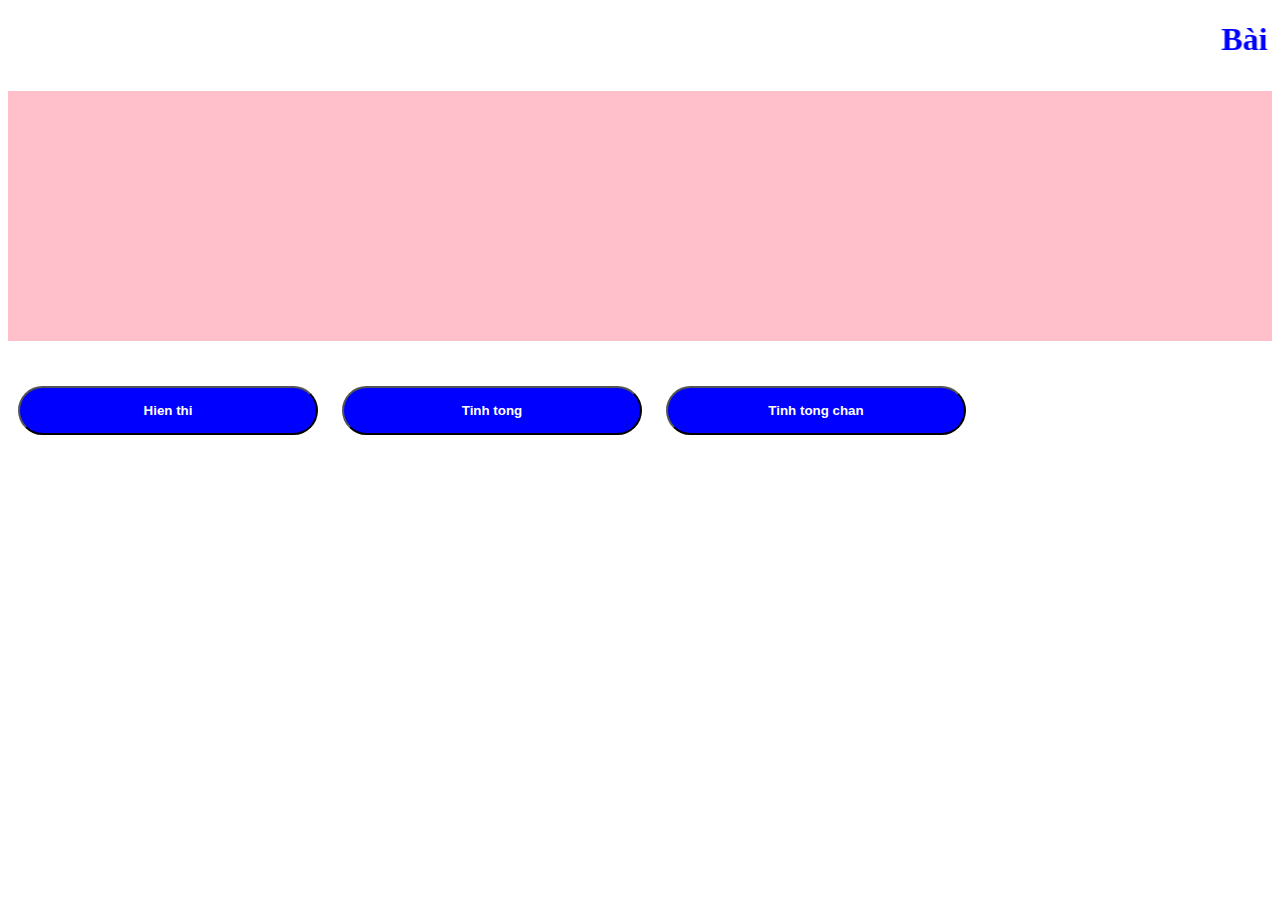
<file: javascript.html>
<!DOCTYPE html>
    <html>
           <head> 
           <style>
		#noidung{background: pink; height:250px; width:100%;color:back; font-size:25px;}
        button {
        background:blue;
        width: 300px;
        padding: 15px 0;
        text-align: center;
        margin: 20px 10px;
        border-radius: 25px;
        font-weight: bold;
        border: 2px solid #09688;
        background:blue;
        color: white;
        cursor: pointer;
        }
        h1{
            text-align: center;
            color: blue;
        }

	</style>
           </head>
           <body>
            <h1><marquee>Bài tập JavaScript</marquee></h1>
            <p id="noidung"></p>
            <button type="button" onclick="hienthi()">Hien thi </button>            
           <button type="button" onclick="tinhtong()">Tinh tong</button>            
          <button type="button" onclick="tinhtongchan()">Tinh tong chan</button>  
            <script>
              function hienthi() {
	// Giới thiệu tên
                document.getElementById("noidung").innerHTML = "Xin chao. Toi là Nguyễn Huỳnh Kim Ánh";
              }
             function tinhtong() {
                  //Tính tổng từ 1 -> 10
	document.getElementById("noidung").innerHTML ="Tổng từ 1 đến...là:" ;
              }
            function tinhtongchan() {
                  //Tính tổng các số chẳn từ 1 -> 10
	document.getElementById("noidung").innerHTML ="Tổng các số chẳn từ 1 đến...là:" ;
              }
            </script>    
         </body>
    </html>
</file>
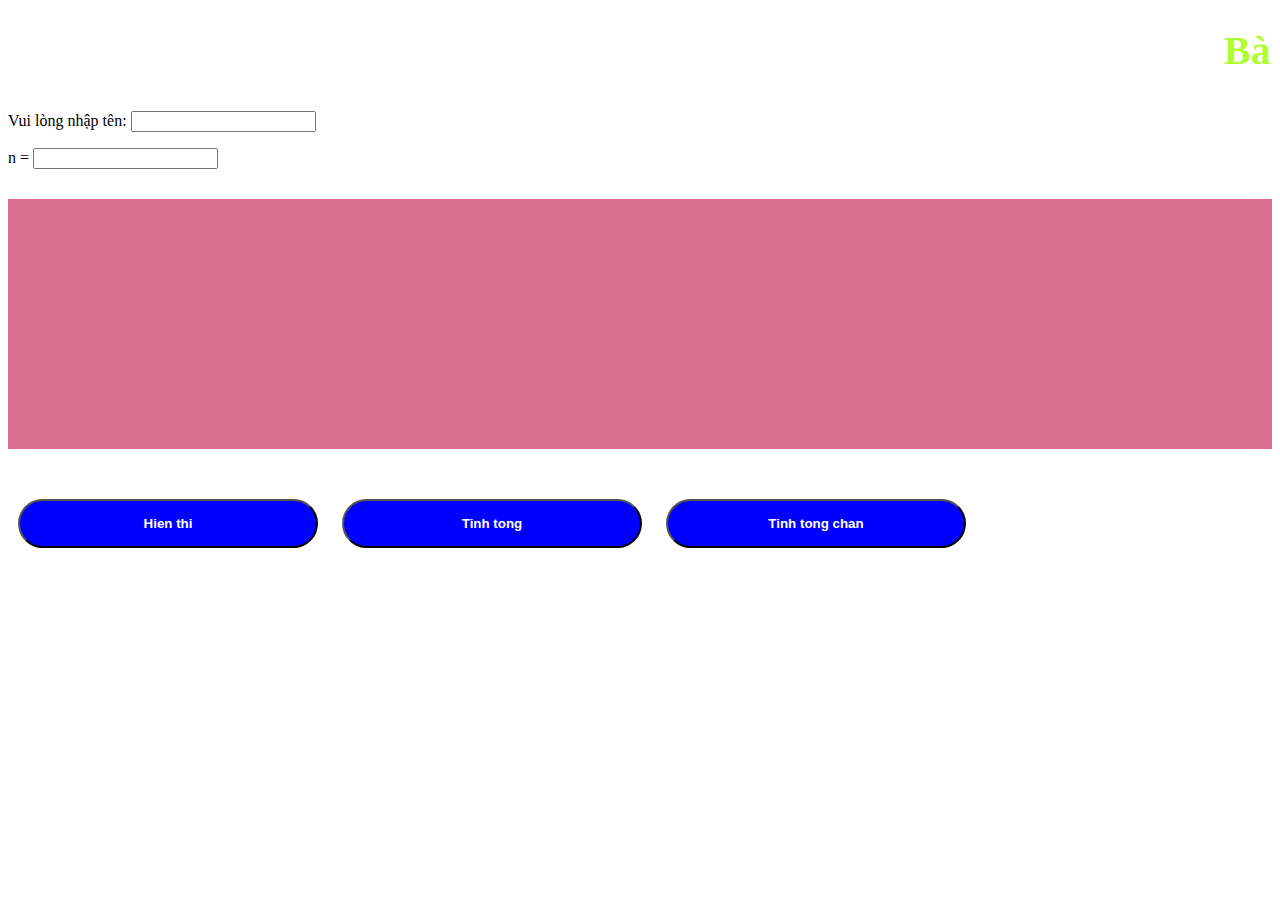
<file: javascript2.html>
<!DOCTYPE html>
    <html>
           <head>
                      <style>
		#noidung{
            background:palevioletred;
            height:250px; 
            width:100%;
            color:yellow; 
            font-size:30px;}
		    button{background:red;
            width: 300px;
            padding: 15px 0;
            text-align: center;
            margin: 20px 10px;
            border-radius: 25px;
            font-weight: bold;
            border: 2px solid #09688;
            background:blue;
            color: white;
            cursor: pointer;
            }
        h1{
            text-align: center;
            color: greenyellow;
            font-size: 40px;
        }

	</style>
           </head>
           <body>
            <h1><marquee>Bài tập JavaScript</marquee></h1>
          <form id="myForm" action="">
             <p>Vui lòng nhập tên: <input id="textbox1" name="textname" type="text" /></p>
             <p>n =  <input id="textbox2" name="n" type="text" /></p>
           </form>
            <p id="noidung"></p>
            <button type="button" onclick="hienthi()">Hien thi </button>            
            <button type="button" onclick="tinhtong()">Tinh tong</button>            
            <button type="button" onclick="tinhtongchan()">Tinh tong chan</button>  
            <script>
               function hienthi() {
        // Giới thiệu tên
        document.getElementById("noidung").innerHTML = "Tôi tên là: " + document.forms["myForm"].textname.value;
        } 
        function tinhtong() {
        //Tính tổng từ 1 -> n
            var n = document.getElementById("textbox2").value;
            var tong =0;
                for(i=1;i<=n;i++){
                    tong=tong +i;
                }
        document.getElementById("noidung").innerHTML ="Tổng từ 1 đến " +  document.forms["myForm"].n.value + " là: " + tong;
        }
        function tinhtongchan() {
        //Tính tổng các số chẳn từ 1 -> n
        var n = document.getElementById("textbox2").value;
        var tongchan =0;
        for(i=1;i<=n;i++){
          if(i%2==0){
            tongchan=tongchan+i;
          }
        }
        document.getElementById("noidung").innerHTML ="Tổng các số chẵn từ 1 đến " +  document.forms["myForm"].n.value + " là: " + tongchan;
      }
            </script>    
         </body>
    </html>
</file>
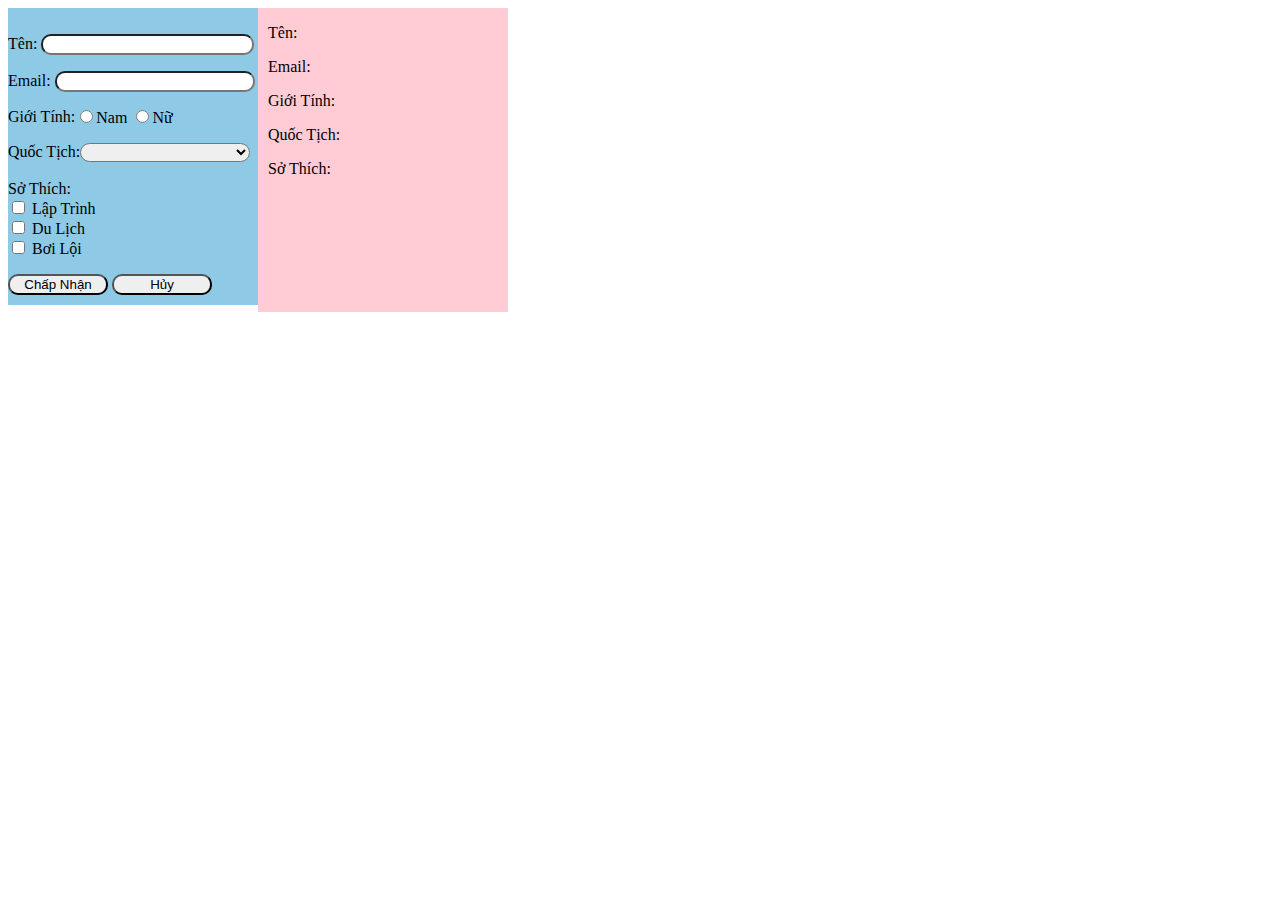
<file: javascript3.html>
<!DOCTYPE html>
    <html>
           <head>
             <style>
               #starselect{
                 width:170px;
                 border-radius:10px;
                
               }
               .but button{
                 border-radius:10px;
                 width :100px;
               }
              .but{
                 
                 padding-bottom:10px;
               }
               #pten{
                 padding-top:10px;
               }
               #ten{
                 width:205px;
               }
               #email{
                 width:192px;
               }
               #o2{
                 float:left;
                background: #ffccd5;
                 width:240px;
                  height:304px;
                 padding-left:10px;
                 
               }
               #o1{
                  float:left;
                 width:250px;
                 background:#8ecae6;
                 height:auto;
               }
               .fname{
                 border-radius:10px;
               }
               #gt{
                 float: left;
               }
               #nn{
                 margin:15px;
               }
             </style>
           </head>
           <body>
             <div id=o1>
                <form id="myForm" action="">
                  <p id=pten> Tên: <input type="text" id=ten class="fname" name="fname"><br/></p>
                              Email: <input type="text"id=email class="fname" name="fname"><br/></form>
             <p id=gt>
               Giới  Tính:
             <form id=nn>
                <input name="gioitinh" type="radio" value="Nam" />Nam
                <input name="gioitinh" type="radio" value="Nữ" />Nữ
              </form><p/>
             Quốc Tịch:<select name="startype" id="starselect">
 
              <option selected="selected"> </option>
 
     <option value="Viet Nam">Việt Nam</option>
 
     <option value="Trung Quoc">Trung Quốc</option>
 
     <option value="Campuchia">Campuchia</option>
 
     <option value="Lao">Lào</option>
 
   <select>
 <br/><br/>
             Sở Thích:</br>
             <input type="checkbox" name="vehicle1" value="Bike">
  <label for="vehicle1">Lập Trình</label><br>
  <input type="checkbox" name="vehicle2" value="Car">
  <label for="vehicle2">Du Lịch</label><br>
  <input type="checkbox" name="vehicle3" value="Boat">
  <label for="vehicle3">Bơi Lội</label><br>
</select>
      <div class=but>
        <button onclick="hienthi()">
        Chấp Nhận
      </button>
      <button onclick="hienthi">
        Hủy
      </button>
             </div>
           </div>
      <div id="o2">
        <p id="textname">Tên:</p>
        <p id="textmail">Email:</p>
        <p id="textsex__o">Giới Tính:</p>
        <p id="textn">Quốc Tịch:</p>
        <p>Sở Thích:</p>
             </div>
             
            <script>function hienthi() {
	               // Giới thiệu tên
                 var sex = document.forms["input"].sex;
	               document.getElementById("textname").innerHTML = "Tên:" + document.forms["myForm"].ten.value;
                 document.getElementById("textmail").innerHTML = "Email: " + document.forms["myForm"].email.value;
                 document.getElementById("textsex__o").innerHTML= "Giới tính: " + document.forms["myForm"].sex.value;

                 document.getElementById("noi dung").innerHTML="Quốc Tịch:" + document.forms["myForm"].n.value;
               }
             </script>   
           </body>
    </html>
</file>
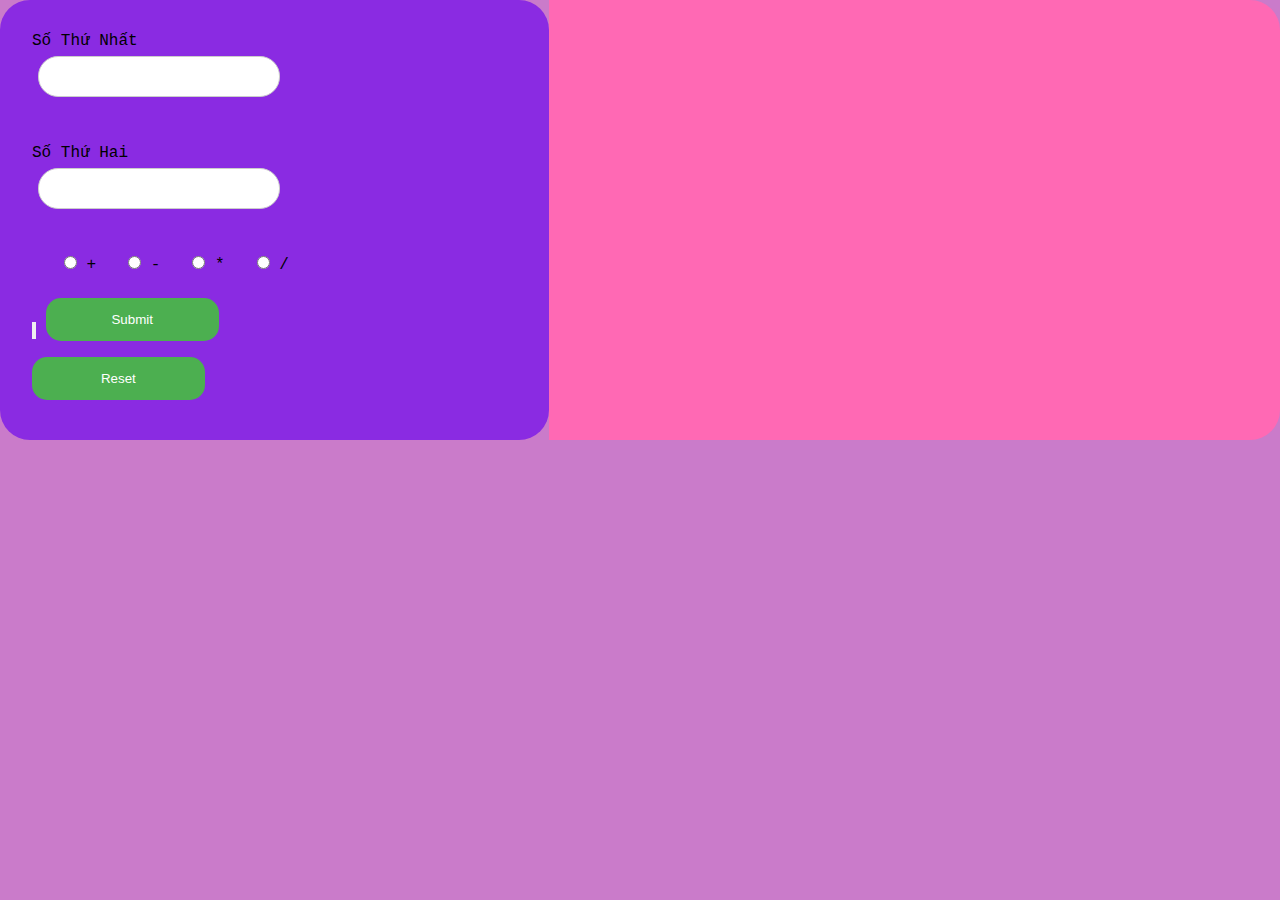
<file: KTM_01.html>
<!DOCTYPE html>
<html>
    <head>
        
        <title>javascript: calculate two numbers</title>
        <meta charset="UTF-8" />
    <meta name="viewport" content="width=device-width, initial-scale=1.0" />
        <style>
      * {
        box-sizing: border-box;
        margin: 0;
        padding: 0;
      }
      body {
        font-family: "Courier New", Courier, monospace;
        background-color: rgb(202, 123, 202);
      }
      section {
        display: flex;
        justify-content: center;
        height: 100%;
      }
      .container {
        display: flex;
        width: 60rem;
        border-radius: 30px;
        margin: auto;
        background: blueviolet;
      }
      .input-data {
        display: flex;
        align-items: center;
        width: 100%;
        padding: 2em;
      }
      input[type="submit"],
      input[type="reset"] {
        width: 10.8rem;
        padding: 0.9em 0;
      }
      form > *,
      content > * {
        padding-bottom: 1em;
      }
      .flex {
        display: flex;
      }
      .gender > * {
        padding-left: 2em;
      }
      .hobby {
        flex-direction: column;
      }
      .hobby > * {
        padding-left: 2em;
        padding-bottom: 0.5em;
      }
      .button {
        padding: 0;
      }
      .output-data {
        display: flex;
        align-items: center;
        width: 100%;
        background: hotpink;
        border-radius: 0px 30px 30px 0px;
      }
      .content > * {
        padding-left: 2em;
        padding-bottom: 1em;
        padding: 35px;
      }
      .input-container {
        position: relative;
        margin-bottom: 25px;
      }
      input[type="text"],
      select {
        width: 70%;
        padding: 12px 20px;
        margin: 6px;
        display: inline-block;
        border: 1px solid #ccc;
        border-radius: 20px;
        box-sizing: border-box;
      }

      input[type="submit"] {
        width: 50%;
        background-color: #4caf50;
        color: white;
        padding: 14px 20px;
        margin: 8px 0;
        border: none;
        border-radius: 15px;
        cursor: pointer;
      }

      input[type="submit"]:hover {
        background-color: #4caf50;
      }

      input[type="reset"] {
        background-color: #4caf50;
        color: white;
        padding: 14px 20px;
        margin: 8px 0;
        border: none;
        border-radius: 15px;
        cursor: pointer;
      }

      input[type="reset"]:hover {
        background-color: #ff271057;
      }

      @media (max-width: 60rem) {
        .container {
          flex-direction: column;
        }
        .content {
          display: flex;
          flex-direction: column;
          justify-content: center;
          height: auto;
        }
        .output-data {
          height: auto;
        }
        section {
          display: block;
        }
      }
    </style>
  </head>
  <body>
    <section>
      <div class="container">
        <div class="input-data">
          <form id="user-detail">
            <div class="input-container">
              <label for="name">Số Thứ Nhất </label>
              <input
                type="text"
                id="user-name"
                placeholder=""
              />
            </div>
            <div class="input-container">
              <label for="name">Số Thứ Hai </label>
              <input
                type="text"
                id="user-email"
                placeholder=""
              />
            </div>

            <label for="gender"> </label>
            <div class="flex gender">
              <div class="male">
                <input
                  type="radio"
                  name="gender"
                  value="+"
                  id="operator"
                />
                <label for="male">+</label>
              </div>
              <div class="female">
                <input type="radio" name="gender" value="-" id="operator" />
                <label for="female">-</label>
              </div>
              <div class="female">
                <input type="radio" name="gender" value="*" id="operator" />
                <label for="female">*</label>
              </div>
              <div class="female">
                <input type="radio" name="gender" value="/" id="operator" />
                <label for="female">/</label>
              </div>
            </div>
            <button onclick="calc();"></button>
              <input type="submit" text="Kết Quả" id="result" />
               <input type="reset" text="Hủy" id="result" />
            </div>
          </form>
        </div>

        <div class="output-data">
          <div class="content">
            
          </div>
        </div>
      </div>
    </section>
  <script>
            
            function calc()
            {
                var n1 = parseFloat(document.getElementById('n1').value);
                var n2 = parseFloat(document.getElementById('n2').value);
                
                var oper = document.getElementById('operators').value;
                
                if(oper === '+')
                {
                    document.getElementById('result').value = n1+n2;
                }
                
                if(oper === '-')
                {
                    document.getElementById('result').value = n1-n2;
                }
                
                if(oper === '*')
                {
                    document.getElementById('result').value = n1*n2;
                }
                
                if(oper === '/')
                {
                    document.getElementById('result').value = n1/n2;
                }
            }
            
        </script>
        </body>
</html>
</file>
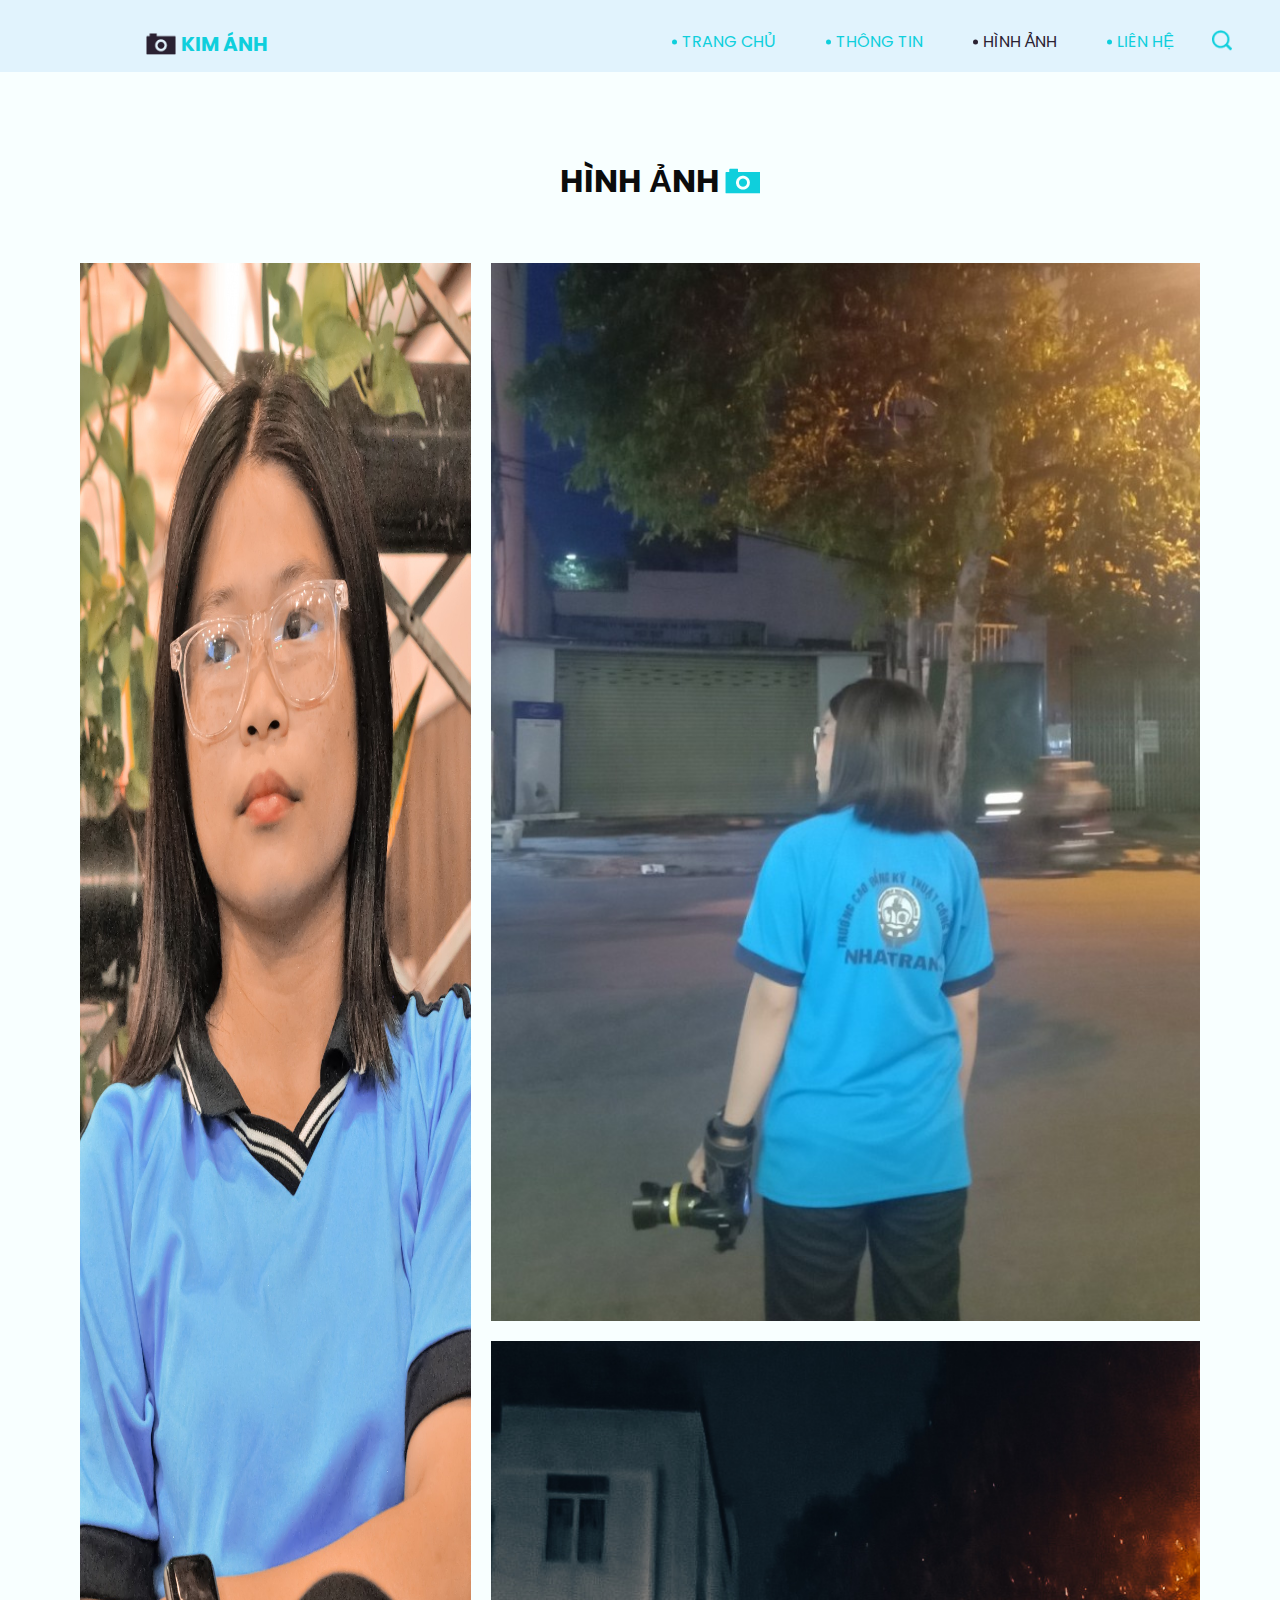
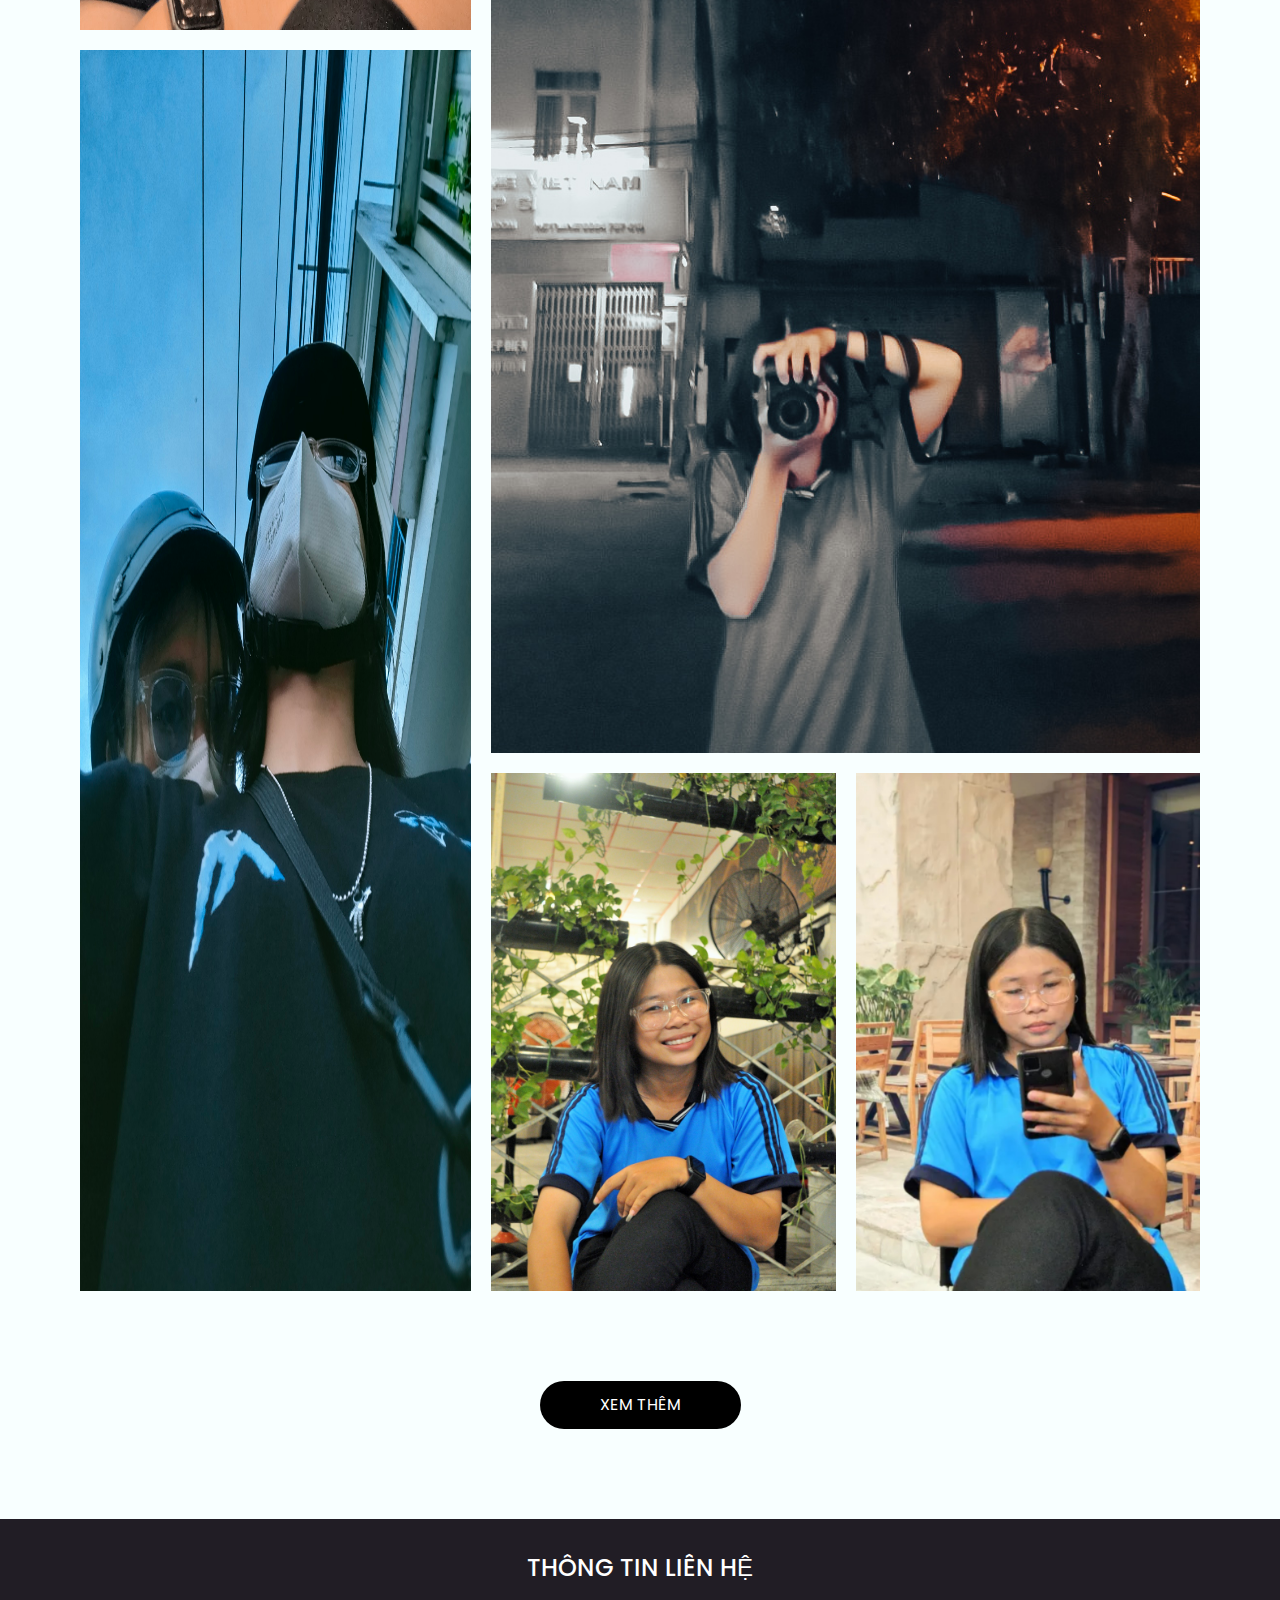
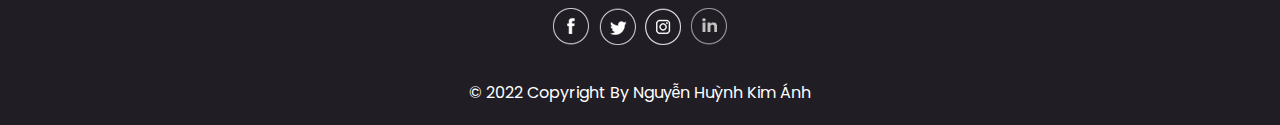
<file: portfolio.html>
<!DOCTYPE html>
<html>

<head>
  <!-- Basic -->
  <meta charset="utf-8" />
  <meta http-equiv="X-UA-Compatible" content="IE=edge" />
  <!-- Mobile Metas -->
  <meta name="viewport" content="width=device-width, initial-scale=1, shrink-to-fit=no" />
  <!-- Site Metas -->
  <meta name="keywords" content="" />
  <meta name="description" content="" />
  <meta name="author" content="" />

  <title>Nguyễn Huỳnh Kim Ánh</title>


  <!-- bootstrap core css -->
  <link rel="stylesheet" type="text/css" href="css/bootstrap.css" />

  <!-- fonts style -->
  <link href="https://fonts.googleapis.com/css?family=Poppins:400,700&display=swap" rel="stylesheet">

  <!-- Custom styles for this template -->
  <link href="css/style.css" rel="stylesheet" />
  <!-- responsive style -->
  <link href="css/responsive.css" rel="stylesheet" />
</head>

<body class="sub_page">

  <div class="hero_area">
    <!-- header section strats -->
    <header class="header_section">
      <div class="container-fluid">
        <div class="row">
          <div class="col-lg-11 offset-lg-1">
            <nav class="navbar navbar-expand-lg custom_nav-container ">
              <a class="navbar-brand" href="index.html">
                <img src="images/logo.png" alt="">
                <span>
                  Kim Ánh
                </span>
              </a>
              </a>
              <button class="navbar-toggler" type="button" data-toggle="collapse" data-target="#navbarSupportedContent"
                aria-controls="navbarSupportedContent" aria-expanded="false" aria-label="Toggle navigation">
                <span class="navbar-toggler-icon"></span>
              </button>

              <div class="collapse navbar-collapse" id="navbarSupportedContent">
                <div class="d-flex ml-auto flex-column flex-lg-row align-items-center">
                  <ul class="navbar-nav  ">
                    <li class="nav-item ">
                      <a class="nav-link" href="index.html">Trang Chủ <span class="sr-only">(current)</span></a>
                    </li>
                    <li class="nav-item">
                      <a class="nav-link" href="about.html"> Thông Tin</a>
                    </li>
                    <li class="nav-item active">
                      <a class="nav-link" href="portfolio.html"> Hình Ảnh </a>
                    </li>
                    <li class="nav-item">
                      <a class="nav-link" href="contact.html">Liên Hệ</a>
                    </li>
                  </ul>
                  <form class="form-inline">
                    <button class="btn  my-2 my-sm-0 nav_search-btn" type="submit"></button>
                  </form>
                </div>
              </div>
            </nav>
          </div>
        </div>
      </div>
    </header>
    <!-- end header section -->

  </div>

  <!-- portfolio section -->

  <section class="portfolio_section layout_padding">
    <div class="container">
      <div class="heading_container">
        <h2>
          Hình Ảnh
        </h2>
      </div>
      <div class="portfolio_container layout_padding2">
        <div class="box-1">
          <div class="img-box b-1">
            <img src="images/pt4.jpg" alt="">
            <div class="btn-box">
              <a href="" class="btn-1">
              </a>
            </div>
           </div>
          <div class="img-box b-2">
            <img src="images/1.jpg" alt="">
            <div class="btn-box">
              <a href="" class="btn-1">
              </a>
            </div>
          </div>
        </div>
        <div class="box-2">
          <div class="box-2-top">
            <div class="img-box b-3">
              <img src="images/pt2.jpg" alt="">
              <div class="btn-box">
                <a href="" class="btn-1">
                </a>
              </div>
            </div>
          </div>
          <div class="box-2-top2">
            <div class="img-box b-4">
              <img src="images/pt1.jpg" alt="">
              <div class="btn-box">
                <a href="" class="btn-1">
                </a>
              </div>
            </div>
          </div>
          <div class="box-2-btm">
            <div class="img-box b-5">
              <img src="images/pt3.jpg" alt="">
              <div class="btn-box">
                <a href="" class="btn-1">

                </a>
              </div>
            </div>
            <div class="img-box b-6">
              <img src="images/pt5.jpg" alt="">
              <div class="btn-box">
                <a href="" class="btn-1">

                </a>
              </div>
            </div>
          </div>
        </div>
      </div>
      <div class="see_btn">
        <a href="">
          xem thêm
        </a>
      </div>
    </div>

  </section>

  <!-- end about section -->

  <!-- info section -->
  <section class="info_section ">
    <div class="container">
      <div class="info_container">
        <div class="info_social">
          <div class="d-flex justify-content-center">
            <h4 class="">
              Thông Tin Liên Hệ
            </h4>
          </div>
          <div class="social_box">
            <a href="https://www.facebook.com/nguyenhuynhkimanh.171003">
              <img src="images/fb.png" alt="">
            </a>
            <a href="https://twitter.com/KimAnh716">
              <img src="images/twitter.png" alt="">
            </a>
            <a href="https://www.instagram.com/awnh_macut/">
              <img src="images/instagram.png" alt="">
            </a>
            <a href="">
              <img src="images/linkedin.png" alt="">
            </a>
          </div>
        </div>
      </div>
    </div>
  </section>

  <!-- end info_section -->

  <!-- footer section -->
  <section class="container-fluid footer_section">
    <div class="container">
      <p>
        &copy; 2022 Copyright By
        <a href="https://www.facebook.com/nguyenhuynhkimanh.171003">Nguyễn Huỳnh Kim Ánh</a>
      </p>
    </div>
  </section>
  <!-- footer section -->

  <script type="text/javascript" src="js/jquery-3.4.1.min.js"></script>
  <script type="text/javascript" src="js/bootstrap.js"></script>

</body>

</html>
</file>
<file: css/style.css>
body {
  font-family: 'Poppins', sans-serif;
  color: #0c0c0c;
  background-color: #ffffff;
}

.layout_padding {
  padding: 90px 0;
}

.layout_padding2 {
  padding: 45px 0;
}

.layout_padding2-top {
  padding-top: 45px;
}

.layout_padding2-bottom {
  padding-bottom: 45px;
}

.layout_padding-top {
  padding-top: 90px;
}

.layout_padding-bottom {
  padding-bottom: 90px;
}

.heading_container {
  display: -webkit-box;
  display: -ms-flexbox;
  display: flex;
  -webkit-box-orient: vertical;
  -webkit-box-direction: normal;
      -ms-flex-direction: column;
          flex-direction: column;
  -webkit-box-align: center;
      -ms-flex-align: center;
          align-items: center;
  text-align: center;
}

.heading_container h2 {
  position: relative;
  font-weight: bold;
  text-transform: uppercase;
}

.heading_container h2 span {
  position: relative;
  z-index: 2;
}

.heading_container h2::before {
  content: "";
  position: absolute;
  width: 35px;
  height: 26px;
  top: 50%;
  right: -40px;
  -webkit-transform: translateY(-50%);
          transform: translateY(-50%);
  z-index: 1;
  background-image: url(../images/heading-img.png);
  background-repeat: no-repeat;
}

/*header section*/
.hero_area {
  height: 136vh;
  position: relative;
  background-image: url(../images/hero-bg.png);
  background-size: cover;
}

.sub_page .hero_area {
  height: auto;
  background-image: none;
  background-color: #e1f3fd;
}

.sub_page .hero_area::after {
  display: none;
}

.header_section .container-fluid {
  padding-right: 25px;
  padding-left: 25px;
}

.header_section .nav_container {
  margin: 0 auto;
}

.custom_nav-container .navbar-nav .nav-item .nav-link {
  margin: 10px 30px;
  padding: 0;
  color: #0fcfdc;
  text-align: center;
  position: relative;
  text-transform: uppercase;
}

.custom_nav-container .navbar-nav .nav-item .nav-link::before {
  content: "";
  width: 5px;
  height: 5px;
  position: absolute;
  top: 50%;
  left: -10px;
  -webkit-transform: translateY(-50%);
          transform: translateY(-50%);
  background-color: #0fcfdc;
  border-radius: 100%;
}

.custom_nav-container .navbar-nav .nav-item.active .nav-link, .custom_nav-container .navbar-nav .nav-item:hover .nav-link {
  color: #2a2132;
}

.custom_nav-container .navbar-nav .nav-item.active .nav-link::before, .custom_nav-container .navbar-nav .nav-item:hover .nav-link::before {
  background-color: #2a2132;
}

a,
a:hover,
a:focus {
  text-decoration: none;
}

a:hover,
a:focus {
  color: initial;
}

.btn,
.btn:focus {
  outline: none !important;
  -webkit-box-shadow: none;
          box-shadow: none;
}

.custom_nav-container .nav_search-btn {
  background-image: url(../images/search-icon.png);
  background-size: 20px;
  background-repeat: no-repeat;
  background-position: center 5px;
  width: 35px;
  height: 35px;
  padding: 0;
  border: none;
}

.navbar-brand {
  display: -webkit-box;
  display: -ms-flexbox;
  display: flex;
  -webkit-box-align: center;
      -ms-flex-align: center;
          align-items: center;
}

.navbar-brand img {
  width: 30px;
  margin-right: 5px;
}

.navbar-brand span {
  font-size: 20px;
  font-weight: 700;
  color: #0fcfdc;
  text-transform: uppercase;
}

.custom_nav-container {
  z-index: 99999;
  padding-top: 20px;
  -webkit-box-align: end;
      -ms-flex-align: end;
          align-items: flex-end;
}

.navbar-expand-lg .navbar-collapse {
  -webkit-box-align: end;
      -ms-flex-align: end;
          align-items: flex-end;
}

.custom_nav-container .navbar-toggler {
  outline: none;
}

.custom_nav-container .navbar-toggler .navbar-toggler-icon {
  background-image: url(../images/menu.png);
  background-size: 45px;
}

/*end header section*/
/* slider section */
.slider_section {
  display: -webkit-box;
  display: -ms-flexbox;
  display: flex;
  -webkit-box-align: center;
      -ms-flex-align: center;
          align-items: center;
  position: relative;
  z-index: 2;
  color: #3b3a3a;
}

.slider_section .row {
  -webkit-box-align: center;
      -ms-flex-align: center;
          align-items: center;
}

.slider_section div#carouselExampleControls {
  width: 100%;
}

.slider_section .detail_box {
  padding-right: 10%;
}

.slider_section .detail_box h1 {
  font-weight: bold;
  margin-bottom: 30px;
  text-transform: uppercase;
}

.slider_section .detail_box .btn-box {
  margin-top: 35px;
}

.slider_section .detail_box .btn-box a {
  width: 125px;
  text-align: center;
}

.slider_section .detail_box .btn-box .btn-1 {
  display: inline-block;
  padding: 7px 0px;
  background-color: #0fcfdc;
  color: #ffffff;
  border-radius: 30px;
  margin-right: 5px;
}

.slider_section .detail_box .btn-box .btn-1:hover {
  background-color: #0db9c4;
}

.slider_section .detail_box .btn-box .btn-2 {
  display: inline-block;
  padding: 7px 0px;
  background-color: #000000;
  color: #ffffff;
  border-radius: 30px;
}

.slider_section .detail_box .btn-box .btn-2:hover {
  background-color: #333333;
}

.slider_section .img-box img {
  width: 100%;
}

.slider_section .carousel_btn-container {
  width: 60px;
  position: absolute;
  bottom: 175px;
  display: -webkit-box;
  display: -ms-flexbox;
  display: flex;
  -webkit-box-pack: justify;
      -ms-flex-pack: justify;
          justify-content: space-between;
  left: 10%;
  z-index: 999;
}

.slider_section .carousel_btn-container .carousel-control-prev,
.slider_section .carousel_btn-container .carousel-control-next {
  position: relative;
  width: 35px;
  height: 35px;
  border: none;
  border-radius: 100%;
  opacity: 1;
  background-repeat: no-repeat;
  background-size: 20px;
  background-position: center;
}

.slider_section .carousel_btn-container .carousel-control-prev {
  background-image: url(../images/prev.png);
}

.slider_section .carousel_btn-container .carousel-control-prev:hover {
  background-image: url(../images/prev-blue.png);
}

.slider_section .carousel_btn-container .carousel-control-next {
  background-image: url(../images/next.png);
}

.slider_section .carousel_btn-container .carousel-control-next:hover {
  background-image: url(../images/next-blue.png);
}

.about_section .box {
  display: -webkit-box;
  display: -ms-flexbox;
  display: flex;
  -webkit-box-orient: vertical;
  -webkit-box-direction: normal;
      -ms-flex-direction: column;
          flex-direction: column;
  -webkit-box-align: center;
      -ms-flex-align: center;
          align-items: center;
}
.about_section .box .img-4{
    border-radius: 50%;
}
.about_section .box img {

  width: 100%;
}

.about_section .box .img-box {
  position: relative;
  width: 300px;
  height: 400px;
  margin: 70px 0;
}

.about_section .box .img-box .about_img-bg {
  position: absolute;
  top: 40%;
  left: 50%;
  width: 200%;
  -webkit-transform: translate(-50%, -50%) rotate(0deg) scale(1);
          transform: translate(-50%, -50%) rotate(0deg) scale(1);
  -webkit-animation: rotateAnimation 3s infinite;
          animation: rotateAnimation 3s infinite;
}

@-webkit-keyframes rotateAnimation {
  0% {
    -webkit-transform: translate(-50%, -50%) rotate(0deg) scale(1);
            transform: translate(-50%, -50%) rotate(0deg) scale(1);
  }
  49% {
    -webkit-transform: translate(-50%, -50%) rotate(180deg) scale(1.1);
            transform: translate(-50%, -50%) rotate(180deg) scale(1.1);
  }
  100% {
    -webkit-transform: translate(-50%, -50%) rotate(360deg) scale(1);
            transform: translate(-50%, -50%) rotate(360deg) scale(1);
  }
}

@keyframes rotateAnimation {
  0% {
    -webkit-transform: translate(-50%, -50%) rotate(0deg) scale(1);
            transform: translate(-50%, -50%) rotate(0deg) scale(1);
  }
  49% {
    -webkit-transform: translate(-50%, -50%) rotate(180deg) scale(1.1);
            transform: translate(-50%, -50%) rotate(180deg) scale(1.1);
  }
  100% {
    -webkit-transform: translate(-50%, -50%) rotate(360deg) scale(1);
            transform: translate(-50%, -50%) rotate(360deg) scale(1);
  }
}

.about_section .box .detail-box {
  margin-top: 35px;
  text-align: center;
}

.about_section .box .detail-box a {
  display: inline-block;
  padding: 12px 60px;
  background-color: #000000;
  color: #ffffff;
  border-radius: 40px;
  text-transform: uppercase;
  margin-top: 35px;
}

.about_section .box .detail-box a:hover {
  background-color: #333333;
}

.portfolio_section {
  background-color: #f8ffff;
}

.portfolio_section .portfolio_container {
  display: -webkit-box;
  display: -ms-flexbox;
  display: flex;
}

.portfolio_section .portfolio_container .img-box {
  margin: 10px;
  position: relative;
  display: -webkit-box;
  display: -ms-flexbox;
  display: flex;
  -webkit-box-flex: 1;
      -ms-flex-positive: 1;
          flex-grow: 1;
}

.portfolio_section .portfolio_container .img-box img {
  width: 100%;
  height: 100%;
}

.portfolio_section .portfolio_container .img-box .btn-box {
  position: absolute;
  top: 50%;
  left: 50%;
  -webkit-transform: translate(-50%, -50%);
          transform: translate(-50%, -50%);
  display: -webkit-box;
  display: -ms-flexbox;
  display: flex;
}

.portfolio_section .portfolio_container .img-box .btn-box a {
  display: none;
  width: 50px;
  height: 50px;
  border-radius: 100%;
  background-size: cover;
  background-position: center;
  background-repeat: no-repeat;
  margin: 0 5px;
}

.portfolio_section .portfolio_container .img-box .btn-box .btn-1 {
  background-image: url(../images/link.png);
}

.portfolio_section .portfolio_container .img-box::before {
  content: "";
  display: none;
  position: absolute;
  width: 100%;
  height: 100%;
  top: 0;
  left: 0;
  background-color: rgba(15, 207, 220, 0.8);
  z-index: 0;
}

.portfolio_section .portfolio_container .img-box:hover a {
  display: block;
}

.portfolio_section .portfolio_container .img-box:hover::before {
  display: block;
}

.portfolio_section .portfolio_container .box-1,
.portfolio_section .portfolio_container .box-2 {
  display: -webkit-box;
  display: -ms-flexbox;
  display: flex;
  -webkit-box-orient: vertical;
  -webkit-box-direction: normal;
      -ms-flex-direction: column;
          flex-direction: column;
  -webkit-box-pack: stretch;
      -ms-flex-pack: stretch;
          justify-content: stretch;
  -webkit-box-align: stretch;
      -ms-flex-align: stretch;
          align-items: stretch;
}

.portfolio_section .portfolio_container .box-2-btm {
  display: -webkit-box;
  display: -ms-flexbox;
  display: flex;
  -webkit-box-pack: stretch;
      -ms-flex-pack: stretch;
          justify-content: stretch;
  -webkit-box-align: stretch;
      -ms-flex-align: stretch;
          align-items: stretch;
}

.portfolio_section .portfolio_container .box-2-btm .box-2-left {
  display: -webkit-box;
  display: -ms-flexbox;
  display: flex;
}

.portfolio_section .see_btn {
  display: -webkit-box;
  display: -ms-flexbox;
  display: flex;
  -webkit-box-pack: center;
      -ms-flex-pack: center;
          justify-content: center;
}

.portfolio_section .see_btn a {
  display: inline-block;
  padding: 12px 60px;
  background-color: #000000;
  color: #ffffff;
  border-radius: 40px;
  text-transform: uppercase;
  margin-top: 35px;
}

.portfolio_section .see_btn a:hover {
  background-color: #333333;
}

.achieve_section .achieve_container {
  display: -webkit-box;
  display: -ms-flexbox;
  display: flex;
  -webkit-box-pack: center;
      -ms-flex-pack: center;
          justify-content: center;
}

.achieve_section .achieve_container .box {
  width: 275px;
  height: 250px;
  display: -webkit-box;
  display: -ms-flexbox;
  display: flex;
  -webkit-box-orient: vertical;
  -webkit-box-direction: normal;
      -ms-flex-direction: column;
          flex-direction: column;
  -webkit-box-align: center;
      -ms-flex-align: center;
          align-items: center;
  -webkit-box-pack: center;
      -ms-flex-pack: center;
          justify-content: center;
  text-align: center;
  margin: 45px 20px 0 20px;
  padding: 45px 35px 15px 35px;
  border: 1px solid #0fcfdc;
}

.achieve_section .achieve_container .box .img-box {
  width: 120px;
}

.achieve_section .achieve_container .box .img-box img {
  width: 100%;
}

.achieve_section .achieve_container .detail-box {
  margin-top: 25px;
  text-transform: uppercase;
}

.achieve_section .achieve_container .detail-box h2 {
  font-weight: bold;
}

.achieve_section .achieve_container .detail-box h6 {
  font-weight: bold;
  font-size: 18px;
}

.client_section .row {
  -webkit-box-align: center;
      -ms-flex-align: center;
          align-items: center;
}

.client_section .col-md-3 {
  display: -webkit-box;
  display: -ms-flexbox;
  display: flex;
  -webkit-box-pack: end;
      -ms-flex-pack: end;
          justify-content: flex-end;
}

.client_section .btn_container {
  display: -webkit-box;
  display: -ms-flexbox;
  display: flex;
  -webkit-box-pack: center;
      -ms-flex-pack: center;
          justify-content: center;
  -webkit-box-align: center;
      -ms-flex-align: center;
          align-items: center;
}

.client_section .btn_container .carousel-control-prev,
.client_section .btn_container .carousel-control-next {
  position: relative;
  width: 50px;
  height: 50px;
  border: none;
  border-radius: 100%;
  opacity: 1;
  background-repeat: no-repeat;
  background-size: 15px;
  background-position: center;
  background-color: #0fcfdc;
  margin: 0 5px;
}

.client_section .btn_container .carousel-control-prev:hover,
.client_section .btn_container .carousel-control-next:hover {
  background-color: #000000;
}

.client_section .btn_container .carousel-control-prev {
  background-image: url(../images/prev-white.png);
}

.client_section .btn_container .carousel-control-next {
  background-image: url(../images/next-white.png);
}

.client_section .detail-box {
  padding: 20px;
  border: 1px solid #0fcfdc;
  margin: 0 25px;
}

.client_section .detail-box h4 {
  text-transform: uppercase;
}

/* contact section */
.contact_section {
  background-image: url(../images/contact-bg.png);
  background-repeat: no-repeat;
  background-position: left bottom;
  padding-bottom: 250px;
  position: relative;
}

.contact_section .bg-img1 {
  width: 100px;
  position: absolute;
  top: 45px;
  right: 100px;
}

.contact_section .bg-img1 img {
  width: 100%;
}

.contact_section .bg-img2 {
  width: 50px;
  position: absolute;
  top: 75px;
  left: 0px;
}

.contact_section .bg-img2 img {
  width: 100%;
}

.contact_section .contact_form-container {
  margin-top: 45px;
}

.contact_section .contact_form-container input {
  border: none;
  outline: none;
  border-bottom: 1px solid #000000;
  color: #000000;
  width: 100%;
  margin: 15px 0;
  background-color: transparent;
}

.contact_section .contact_form-container input::-webkit-input-placeholder {
  color: #000000;
}

.contact_section .contact_form-container input:-ms-input-placeholder {
  color: #000000;
}

.contact_section .contact_form-container input::-ms-input-placeholder {
  color: #000000;
}

.contact_section .contact_form-container input::placeholder {
  color: #000000;
}

.contact_section .contact_form-container input.message_input {
  margin-top: 55px;
}

.contact_section .contact_form-container button {
  display: inline-block;
  padding: 12px 50px;
  background-color: #0fcfdc;
  color: #ffffff;
  border-radius: 0;
  margin-top: 35px;
  border: none;
}

.contact_section .contact_form-container button:hover {
  background-color: #0db9c4;
}

/* end contact section */
.info_section {
  background-color: #211d25;
  color: #ffffff;
  font-family: 'Poppins', sans-serif;
}

.info_section .info_container {
  width: 75%;
  margin: 0 auto;
}

.info_section .info_social {
  padding-top: 35px;
  display: -webkit-box;
  display: -ms-flexbox;
  display: flex;
  -webkit-box-orient: vertical;
  -webkit-box-direction: normal;
      -ms-flex-direction: column;
          flex-direction: column;
  -webkit-box-align: center;
      -ms-flex-align: center;
          align-items: center;
}

.info_section .info_social h4 {
  text-transform: uppercase;
}

.info_section .info_social .social_box {
  display: -webkit-box;
  display: -ms-flexbox;
  display: flex;
  margin: 15px auto;
  -webkit-box-align: center;
      -ms-flex-align: center;
          align-items: center;
}

.info_section .info_social .social_box img {
  min-width: 10px;
  margin: 0 3px;
}

/* footer section*/
.footer_section {
  background-color: #211d25;
  display: -webkit-box;
  display: -ms-flexbox;
  display: flex;
  -webkit-box-pack: center;
      -ms-flex-pack: center;
          justify-content: center;
  position: relative;
  font-family: 'Poppins', sans-serif;
}

.footer_section p {
  color: #ffffff;
  margin: 0 auto;
  text-align: center;
  padding: 20px 0;
  width: 55%;
}

.footer_section a {
  color: #ffffff;
}
/*# sourceMappingURL=style.css.map */
</file>
<file: css/responsive.css>
@media (max-width: 1120px) {
  .slider_section .carousel_btn-container {
    bottom: 0;
  }
}

@media (max-width: 992px) {
  .navbar-nav {
    align-items: center;
  }

  .custom_nav-container .navbar-nav .nav-item .nav-link {
    margin: 15px 30px;
  }

  .achieve_section .achieve_container {
    flex-wrap: wrap;
  }

  .info_section .info_container {
    width: 100%;
  }

  .footer_section p {
    width: 100%;
  }
}

@media (max-width: 768px) {
  .hero_area {
    height: auto;
  }

  .slider_section {
    padding-top: 50px;
  }

  .slider_section .detail_box {
    text-align: center;
    margin-bottom: 35px;
  }

  .slider_section .detail_box {
    padding: 0;
  }

  .about_section .box .img-box {
    width: 40%;
  }

  .portfolio_section .portfolio_container {
    flex-direction: column;
  }

  .contact_section .bg-img1 {
    width: 75px;
    position: absolute;
    top: 0;
    right: 0px;
  }

  .client_section .col-md-3 {
    justify-content: center;
  }

  .client_section .detail-box {
    margin-bottom: 35px;
  }

  .client_section .row {
    flex-wrap: wrap-reverse;
  }
}

@media (max-width: 576px) {
  .heading_container h2::before {
    top: -15px;
    right: 50%;
    -webkit-transform: translate(50%, -50%);
    transform: translate(50%, -50%);
  }

  .client_section .detail-box {
    margin-left: 0;
    margin-right: 0;

  }
}

@media (max-width: 480px) {}

@media (max-width: 420px) {
  .slider_section .detail_box h1 {
    font-size: 2rem;
  }

  .portfolio_section .portfolio_container .box-2-btm {
    flex-direction: column;
  }
}

@media (max-width: 360px) {}

@media (min-width: 1200px) {
  .container {
    max-width: 1170px;
  }
}
</file>
